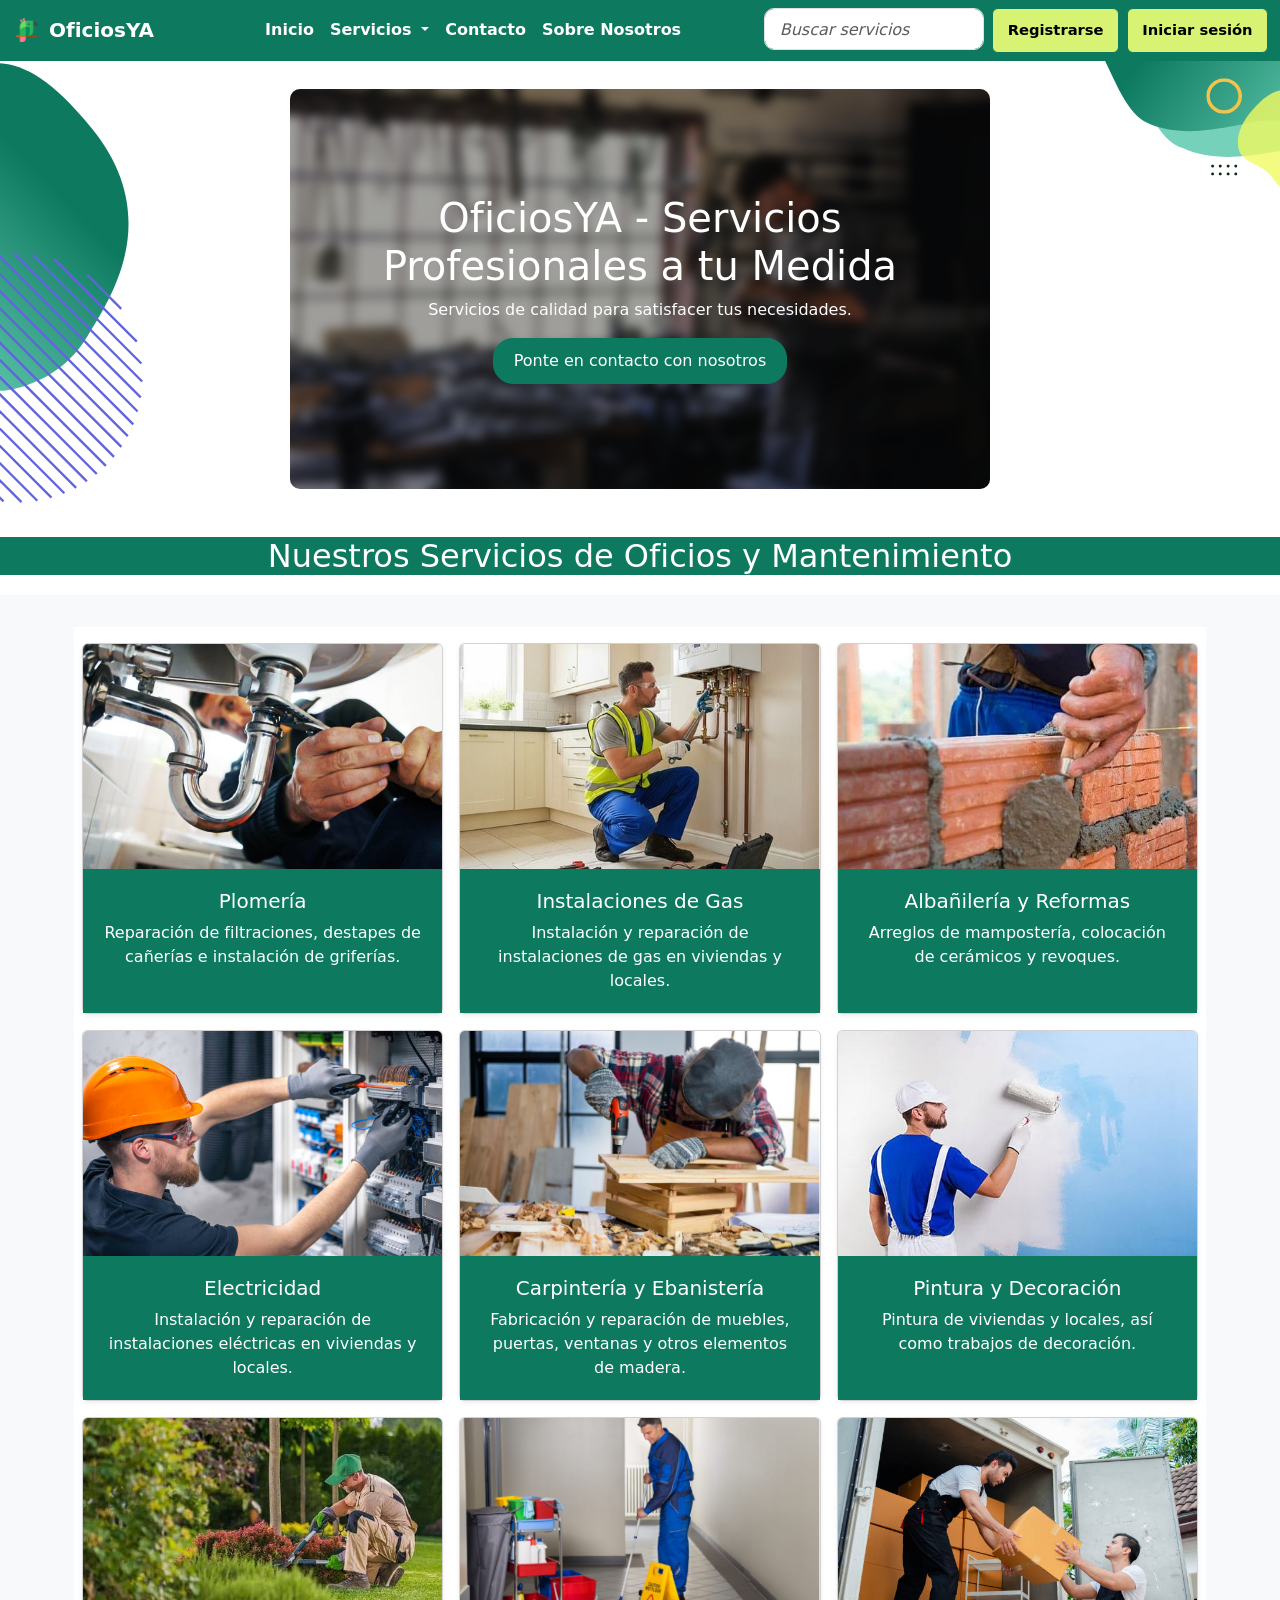
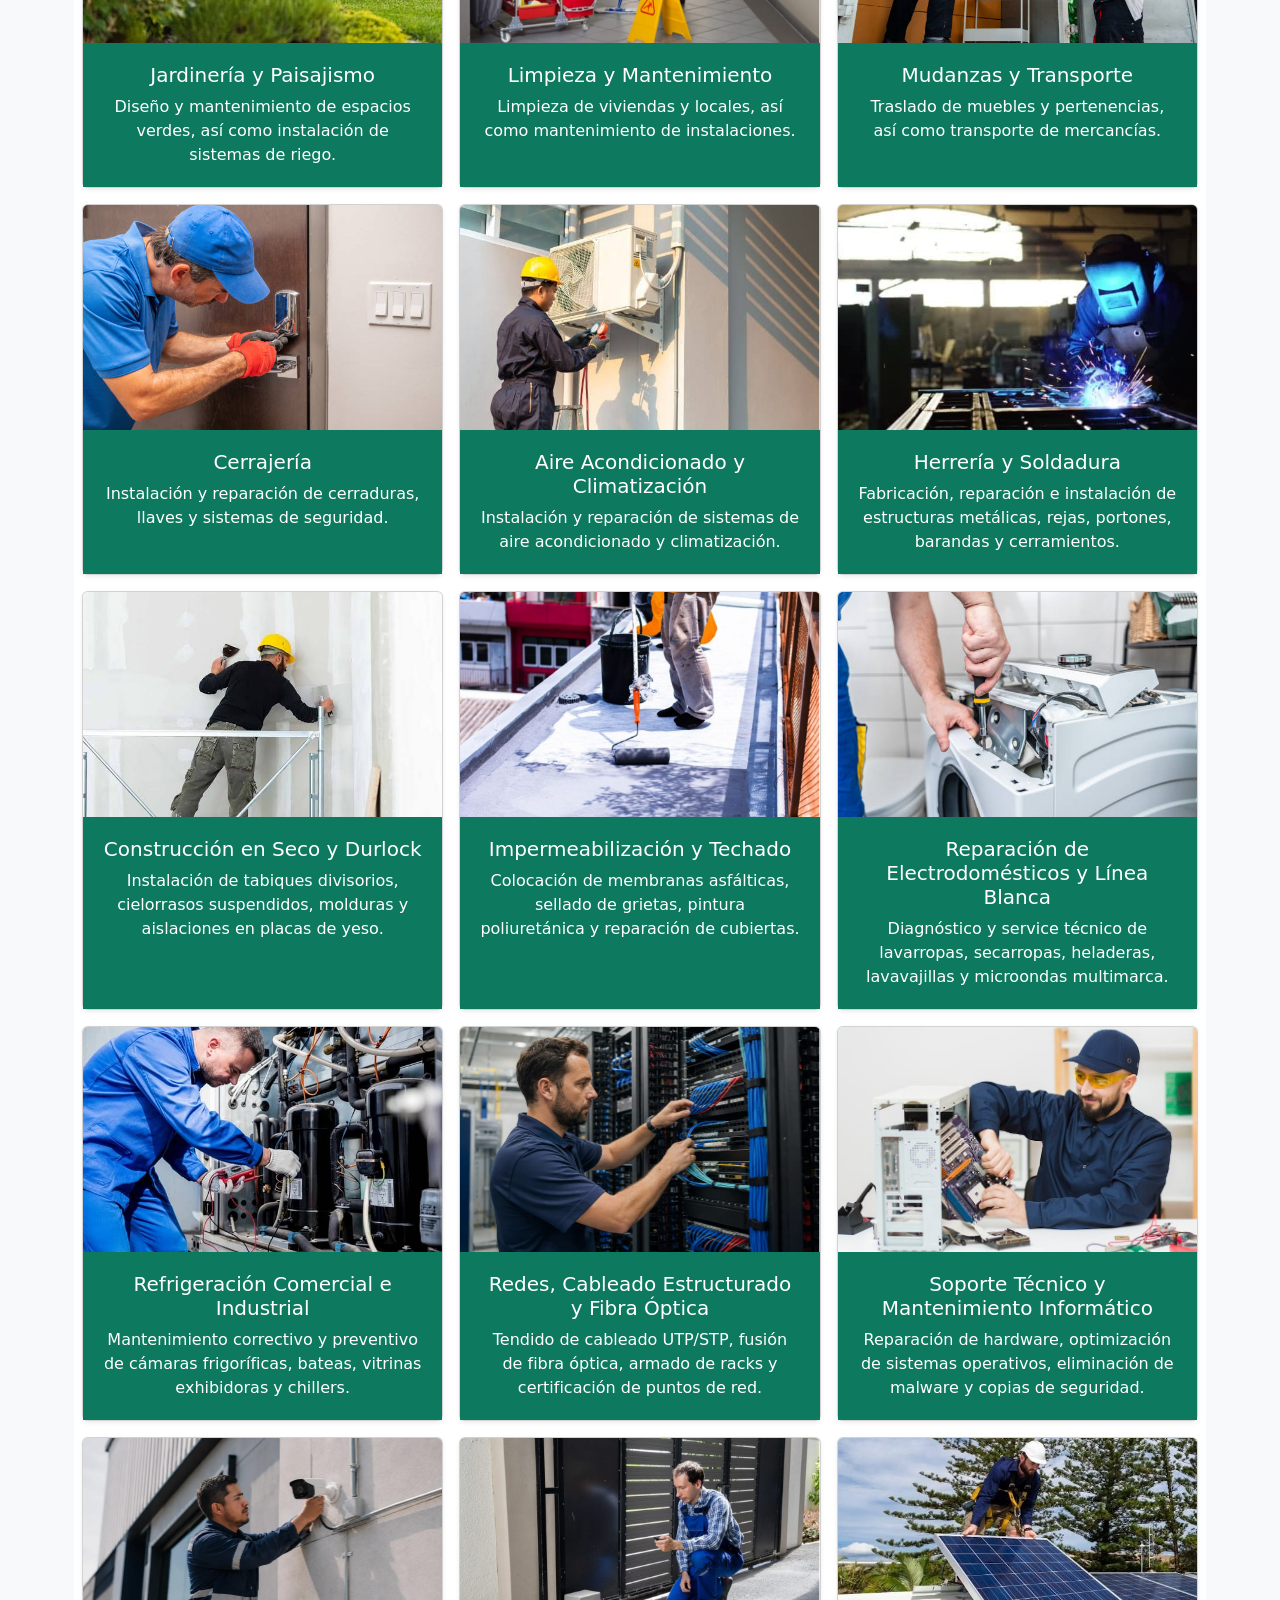
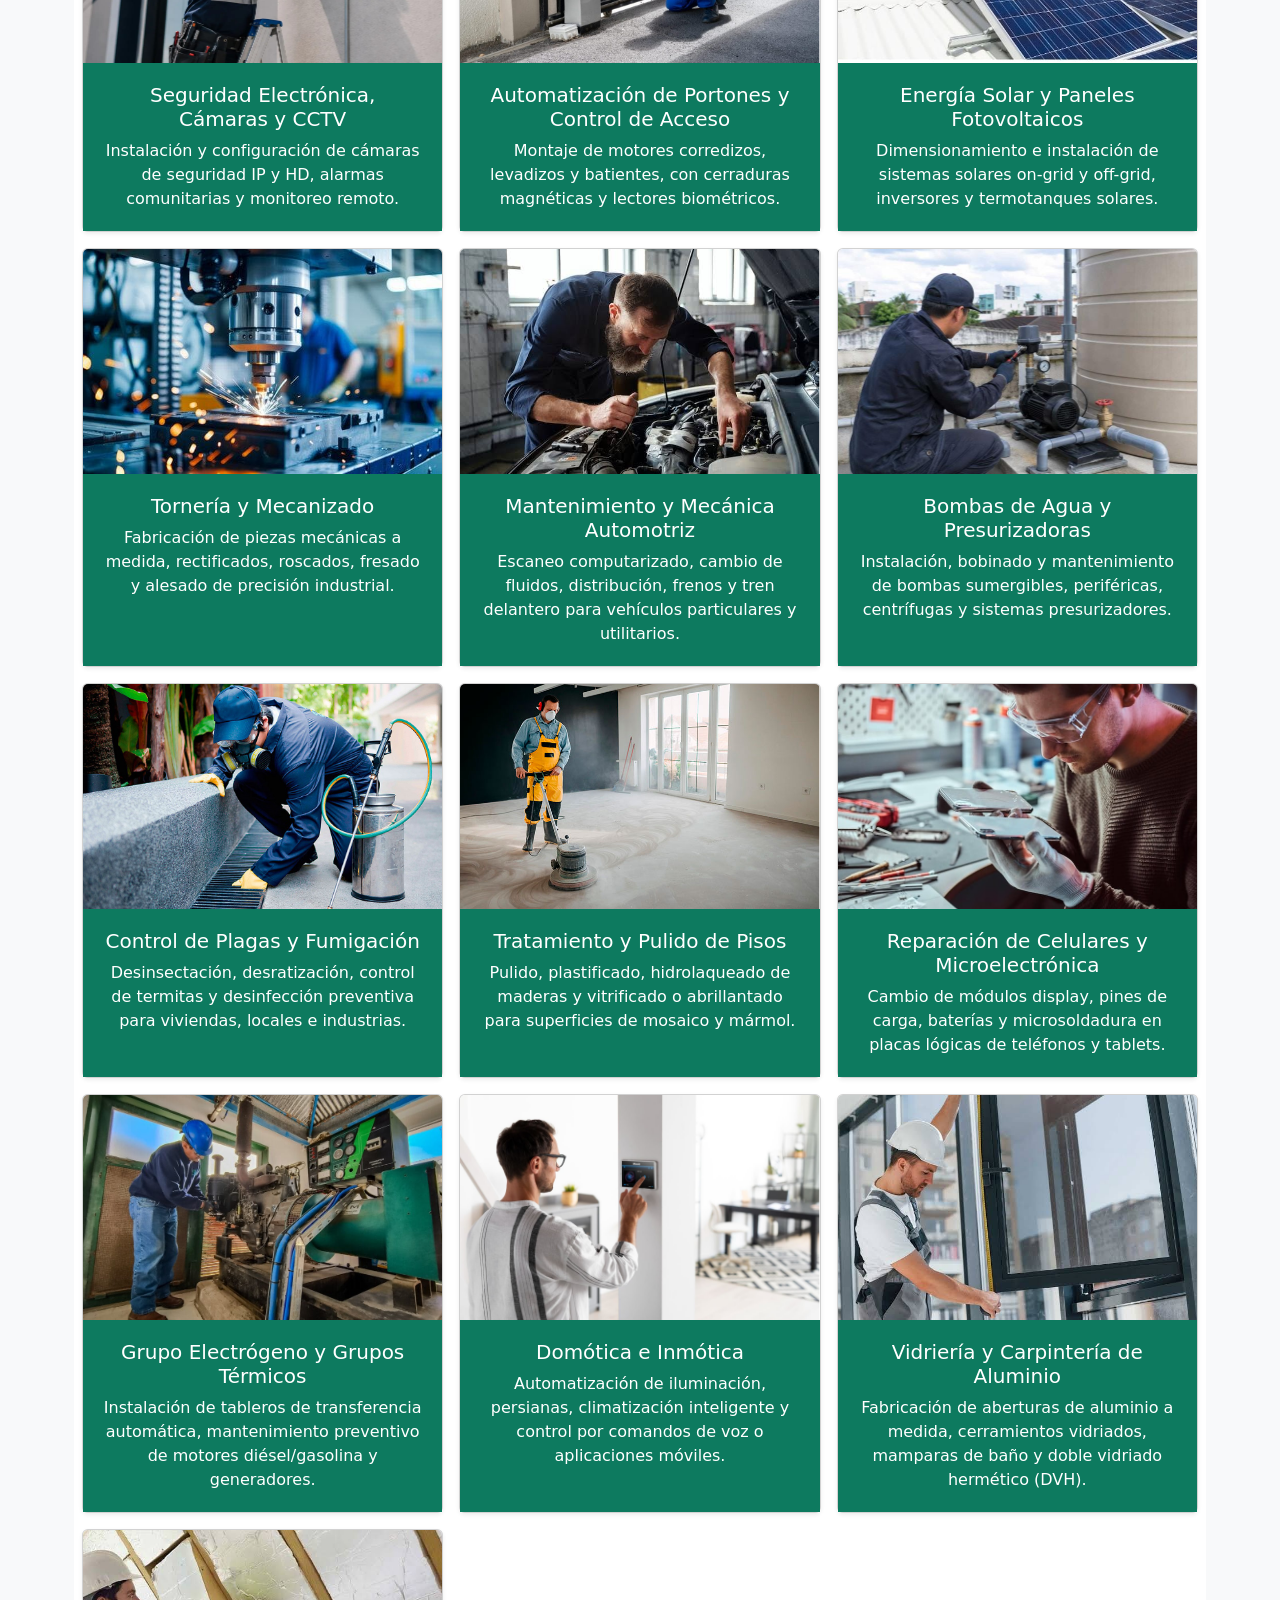
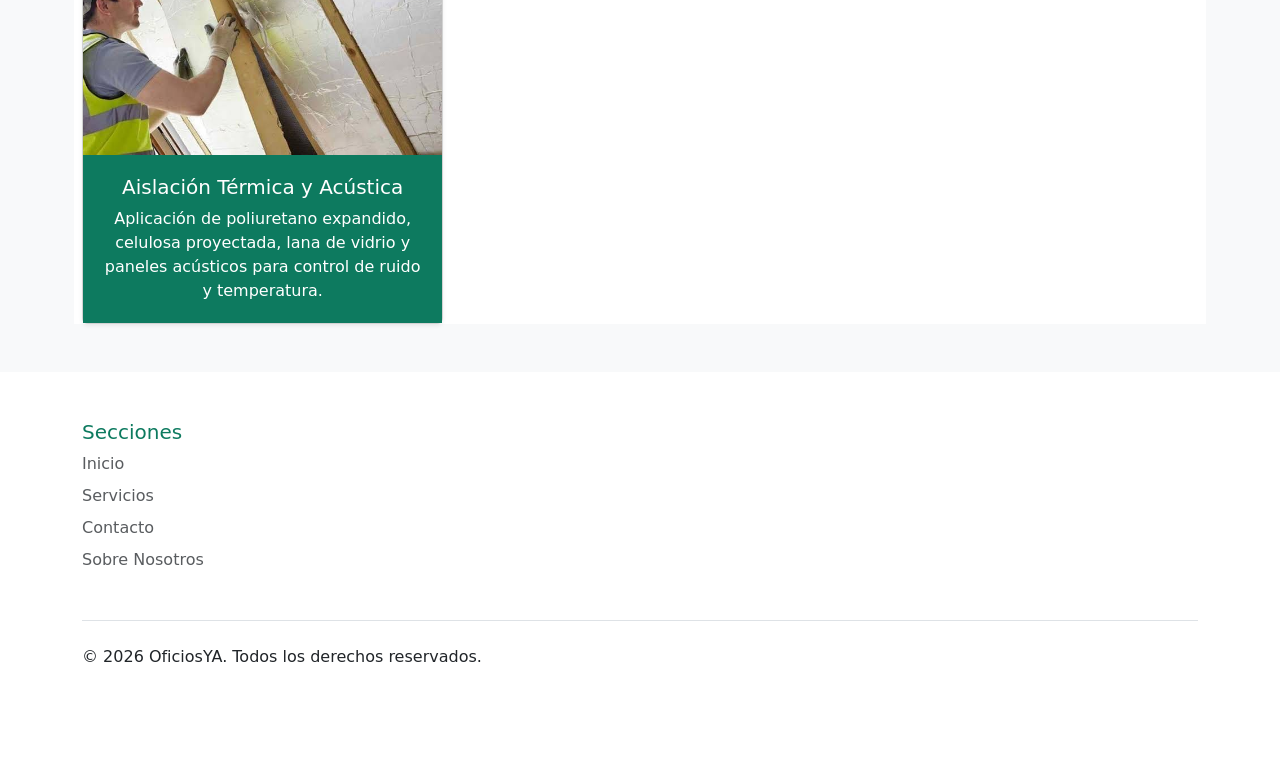
<file: index.html>
<!DOCTYPE html>
<html lang="es">

<head>
  <meta charset="UTF-8">
  <meta name="viewport" content="width=device-width, initial-scale=1.0">

  <title>Encuentra trabajadores | OficiosYA</title>
  <meta name="description"
    content="Encuentra trabajadores calificados para tus proyectos en OficiosYA. Conecta con profesionales confiables y eficientes en tu área.">
  <meta name="robots" content="index, follow">
  <link rel="canonical" href="https://oficiosya.com">
  <link href="https://cdn.jsdelivr.net/npm/bootstrap@5.3.8/dist/css/bootstrap.min.css" rel="stylesheet"
    integrity="sha384-sRIl4kxILFvY47J16cr9ZwB07vP4J8+LH7qKQnuqkuIAvNWLzeN8tE5YBujZqJLB" crossorigin="anonymous">
  <meta property="og:type" content="website">
  <meta property="og:title" content="Encuentra trabajadores | OficiosYA">
  <meta property="og:description"
    content="Encuentra trabajadores calificados para tus proyectos en OficiosYA. Conecta con profesionales confiables y eficientes en tu área.">
  <meta property="og:image" content="https://oficiosya.com/imagenes/compartir-seo.jpg">
  <meta property="og:url" content="https://oficiosya.com">

  <script type="application/ld+json">
    {
      "@context": "https://schema.org",
      "@type": "HomeAndConstructionBusiness",
      "name": "OficiosYA",
      "image": "https://oficiosya.com/imagenes/logo.jpg",
      "@id": "https://oficiosya.com",
      "url": "https://oficiosya.com",
      "telephone": "+543811234567",
      "priceRange": "$$",
      "address": {
        "@type": "PostalAddress",
        "addressRegion": "Tucumán",
        "postalCode": "4000",
        "addressCountry": "AR"
      },
      "hasOfferCatalog": {
        "@type": "OfferCatalog",
        "name": "Servicios de Reparación y Mantenimiento",
        "itemListElement": [
          {
            "@type": "Offer",
            "itemOffered": {
              "@type": "Service",
              "name": "Plomería",
              "serviceType": "Plumber",
              "description": "Reparación de filtraciones, destapes de cañerías e instalación de griferías."
            }
          },
          {
            "@type": "Offer",
            "itemOffered": {
              "@type": "Service",
              "name": "Instalaciones de Gas",
              "serviceType": "Gasfitter",
              "description": "Detección de fugas, habilitaciones e instalación de estufas y calefones por gasista matriculado."
            }
          },
          {
            "@type": "Offer",
            "itemOffered": {
              "@type": "Service",
              "name": "Albañilería y Reformas",
              "serviceType": "Mason",
              "description": "Arreglos de mampostería, colocación de cerámicos y revoques."
            }
          },
          {
            "@type": "Offer",
            "itemOffered": {
              "@type": "Service",
              "name": "Electricidad",
              "serviceType": "Electrician",
              "description": "Reparación de instalaciones eléctricas, iluminación y mantenimiento de tableros."
            }
          },
          {
            "@type": "Offer",
            "itemOffered": {
              "@type": "Service",
              "name": "Carpintería y Ebanistería",
              "serviceType": "Carpenter",
              "description": "Fabricación y reparación de muebles, puertas y ventanas de madera."
            }
          },
          {
            "@type": "Offer",
            "itemOffered": {
              "@type": "Service",
              "name": "Pintura y Decoración",
              "serviceType": "Painter",
              "description": "Pintura de interiores y exteriores, decoración y acabados."
            }
          },
          {
            "@type": "Offer",
            "itemOffered": {
              "@type": "Service",
              "name": "Jardinería y Paisajismo",
              "serviceType": "Gardener",
              "description": "Mantenimiento de jardines, diseño de paisajes y cuidado de plantas."
            }
          },
          {
            "@type": "Offer",
            "itemOffered": {
              "@type": "Service",
              "name": "Limpieza y Mantenimiento",
              "serviceType": "CleaningService",
              "description": "Servicios de limpieza profesional para hogares y oficinas."
            }
          },
          {
            "@type": "Offer",
            "itemOffered": {
              "@type": "Service",
              "name": "Mudanzas y Transporte",
              "serviceType": "MovingCompany",
              "description": "Servicios de mudanza, transporte de muebles y logística."
            }
          },
          {
            "@type": "Offer",
            "itemOffered": {
              "@type": "Service",
              "name": "Cerrajería",
              "serviceType": "Locksmith",
              "description": "Apertura de cerraduras, duplicado de llaves y reparación de sistemas de seguridad."
            }
          },
          {
            "@type": "Offer",
            "itemOffered": {
              "@type": "Service",
              "name": "Aire Acondicionado y Climatización",
              "serviceType": "HVACService",
              "description": "Instalación, mantenimiento y reparación de sistemas de aire acondicionado y calefacción."
            }
          }
        ]
      }
    }
</script>

  <link rel="preconnect" href="https://fonts.googleapis.com">
  <link rel="preconnect" href="https://fonts.gstatic.com" crossorigin>
  <link
    href="https://fonts.googleapis.com/css2?family=Inter:ital,opsz,wght@0,14..32,100..900;1,14..32,100..900&display=swap"
    rel="stylesheet">
  <link rel="stylesheet" href="style.css">
</head>

<body>
  <div id="header-global"></div>

  <main>
    <section id="principal" class="container-fluid p-0">
      <div class="row align-items-center g-0 w-100">
        <div class="col-2 text-start">
          <img src="/img/top_left_shape.svg" alt="Forma superior izquierda" class="img-fluid
                  forma-izquierda">
        </div>

        <div class="col-8">
          <div class="card-overlay-main position-relative overflow-hidden">
            <img src="/img/trabajador-carousel.jpg" alt="Trabajador de OficiosYA" class="w-100 h-100">
            <div class="overlay"></div>
            <div class="text-overlay">
              <h1>OficiosYA - Servicios Profesionales a tu Medida</h1>

              <p>
                Servicios de calidad para satisfacer tus necesidades.
              </p>

              <a href="/contacto.html" class="btn btn-primary">
                Ponte en contacto con nosotros
              </a>

              <!--<br>

              <a href="/trabajos.html" class="btn btn-secondary">
                Ver oportunidades de trabajo
              </a>-->
            </div>
          </div>
        </div>

        <div class="col-2 text-end align-self-start">
          <img src="/img/top_right_shape.svg" alt="Forma superior derecha" class="img-fluid 
            forma-derecha"">
        </div>
  
      </div>
    </section>
      <h2 id="titulo-servicios">Nuestros Servicios de Oficios y Mantenimiento</h2>
          <div class="album py-5 bg-body-tertiary">
            <div class="container">
              <div class="row row-cols-1 row-cols-sm-2 row-cols-md-3 g-3">
                <div class="col">
                  <div class="card shadow-sm h-100 servicio">
                    <svg aria-label="Plomero" class="bd-placeholder-img card-img-top" height="225" width="100%"
                      xmlns="http://www.w3.org/2000/svg" role="img">
                      <image href="img/plomero.jpeg" width="100%" height="100%" preserveAspectRatio="xMidYMid slice" />
                    </svg>
                    <div class="card-body">
                      <h5 class="card-title">
                        <a href="/servicios.html" class="stretched-link text-decoration-none text-white">
                          Plomería
                        </a>
                      </h5>
                      <p class="card-text">Reparación de filtraciones, destapes de cañerías e instalación de griferías.
                      </p>
                    </div>
                  </div>
                </div>
                <div class="col">
                  <div class="card shadow-sm h-100 servicio">
                    <svg aria-label="Instalaciones de Gas" class="bd-placeholder-img card-img-top" height="225"
                      width="100%" xmlns="http://www.w3.org/2000/svg" role="img">
                      <image href="img/gasista.jpeg" width="100%" height="100%" preserveAspectRatio="xMidYMid slice" />
                    </svg>
                    <div class="card-body">
                      <h5 class="card-title">
                        <a href="/servicios.html" class="stretched-link text-decoration-none text-white">
                          Instalaciones de Gas
                        </a>
                      </h5>
                      <p class="card-text">Instalación y reparación de instalaciones de gas en viviendas y locales.</p>
                    </div>
                  </div>
                </div>
                <div class="col">
                  <div class="card shadow-sm h-100 servicio">
                    <svg aria-label="Albañilería y Reformas" class="bd-placeholder-img card-img-top" height="225"
                      width="100%" xmlns="http://www.w3.org/2000/svg" role="img">
                      <image href="img/mamposteria.jpeg" width="100%" height="100%"
                        preserveAspectRatio="xMidYMid slice" />
                    </svg>
                    <div class="card-body">
                      <h5 class="card-title">
                        <a href="/servicios.html" class="stretched-link text-decoration-none text-white">
                          Albañilería y Reformas
                        </a>
                      </h5>
                      <p class="card-text">Arreglos de mampostería, colocación de cerámicos y revoques.</p>
                    </div>
                  </div>
                </div>
                <div class="col">
                  <div class="card shadow-sm h-100 servicio">
                    <svg aria-label="Electricidad" class="bd-placeholder-img card-img-top" height="225" width="100%"
                      xmlns="http://www.w3.org/2000/svg" role="img">
                      <image href="img/electricista.jpeg" width="100%" height="100%"
                        preserveAspectRatio="xMidYMid slice" />
                    </svg>
                    <div class="card-body">
                      <h5 class="card-title">
                        <a href="/servicios.html" class="stretched-link text-decoration-none text-white">
                          Electricidad
                        </a>
                      </h5>
                      <p class="card-text">Instalación y reparación de instalaciones eléctricas en viviendas y locales.
                      </p>
                    </div>
                  </div>
                </div>
                <div class="col">
                  <div class="card shadow-sm h-100 servicio">
                    <svg aria-label="Carpintería y Ebanistería" class="bd-placeholder-img card-img-top" height="225"
                      width="100%" xmlns="http://www.w3.org/2000/svg" role="img">
                      <image href="img/carpintero.jpeg" width="100%" height="100%"
                        preserveAspectRatio="xMidYMid slice" />
                    </svg>
                    <div class="card-body">
                      <h5 class="card-title">
                        <a href="/servicios.html" class="stretched-link text-decoration-none text-white">
                          Carpintería y Ebanistería
                        </a>
                      </h5>
                      <p class="card-text">Fabricación y reparación de muebles, puertas, ventanas y otros elementos de
                        madera.</p>
                    </div>
                  </div>
                </div>
                <div class="col">
                  <div class="card shadow-sm h-100 servicio">
                    <svg aria-label="Pintura y Decoración" class="bd-placeholder-img card-img-top" height="225"
                      width="100%" xmlns="http://www.w3.org/2000/svg" role="img">
                      <image href="img/pintor.jpeg" width="100%" height="100%" preserveAspectRatio="xMidYMid slice" />
                    </svg>
                    <div class="card-body">
                      <h5 class="card-title">
                        <a href="/servicios.html" class="stretched-link text-decoration-none text-white">
                          Pintura y Decoración
                        </a>
                      </h5>
                      <p class="card-text">Pintura de viviendas y locales, así como trabajos de decoración.</p>
                    </div>
                  </div>
                </div>
                <div class="col">
                  <div class="card shadow-sm h-100 servicio">
                    <svg aria-label="Jardinería y Paisajismo" class="bd-placeholder-img card-img-top" height="225"
                      width="100%" xmlns="http://www.w3.org/2000/svg" role="img">
                      <image href="img/jardineria.jpg" width="100%" height="100%"
                        preserveAspectRatio="xMidYMid slice" />
                    </svg>
                    <div class="card-body">
                      <h5 class="card-title">
                        <a href="/servicios.html" class="stretched-link text-decoration-none text-white">
                          Jardinería y Paisajismo
                        </a>
                      </h5>
                      <p class="card-text">Diseño y mantenimiento de espacios verdes, así como instalación de sistemas
                        de riego.</p>
                    </div>
                  </div>
                </div>
                <div class="col">
                  <div class="card shadow-sm h-100 servicio">
                    <svg aria-label="Limpieza y Mantenimiento" class="bd-placeholder-img card-img-top" height="225"
                      width="100%" xmlns="http://www.w3.org/2000/svg" role="img">
                      <image href="img/limpieza.jpg" width="100%" height="100%" preserveAspectRatio="xMidYMid slice" />
                    </svg>
                    <div class="card-body">
                      <h5 class="card-title">
                        <a href="/servicios.html" class="stretched-link text-decoration-none text-white">
                          Limpieza y Mantenimiento
                        </a>
                      </h5>
                      <p class="card-text">Limpieza de viviendas y locales, así como mantenimiento de instalaciones.</p>
                    </div>
                  </div>
                </div>
                <div class="col">
                  <div class="card shadow-sm h-100 servicio">
                    <svg aria-label="Mudanzas y Transporte" class="bd-placeholder-img card-img-top" height="225"
                      width="100%" xmlns="http://www.w3.org/2000/svg" role="img">
                      <image href="img/mudanzas.jpg" width="100%" height="100%" preserveAspectRatio="xMidYMid slice" />
                    </svg>
                    <div class="card-body">
                      <h5 class="card-title">
                        <a href="/servicios.html" class="stretched-link text-decoration-none text-white">
                          Mudanzas y Transporte
                        </a>
                      </h5>
                      <p class="card-text">Traslado de muebles y pertenencias, así como transporte de mercancías.</p>
                    </div>
                  </div>
                </div>
                <div class="col">
                  <div class="card shadow-sm h-100 servicio">
                    <svg aria-label="Cerrajería" class="bd-placeholder-img card-img-top" height="225" width="100%"
                      xmlns="http://www.w3.org/2000/svg" role="img">
                      <image href="img/cerrajeria.jpg" width="100%" height="100%"
                        preserveAspectRatio="xMidYMid slice" />
                    </svg>
                    <div class="card-body">
                      <h5 class="card-title">
                        <a href="/servicios.html" class="stretched-link text-decoration-none text-white">
                          Cerrajería
                        </a>
                      </h5>
                      <p class="card-text">Instalación y reparación de cerraduras, llaves y sistemas de seguridad.</p>
                    </div>
                  </div>
                </div>
                <div class="col">
                  <div class="card shadow-sm h-100 servicio">
                    <svg aria-label="Aire Acondicionado y Climatización" class="bd-placeholder-img card-img-top"
                      height="225" width="100%" xmlns="http://www.w3.org/2000/svg" role="img">
                      <image href="img/climatizacion.jpg" width="100%" height="100%"
                        preserveAspectRatio="xMidYMid slice" />
                    </svg>
                    <div class="card-body">
                      <h5 class="card-title">
                        <a href="/servicios.html" class="stretched-link text-decoration-none text-white">
                          Aire Acondicionado y Climatización
                        </a>
                      </h5>
                      <p class="card-text">Instalación y reparación de sistemas de aire acondicionado y climatización.
                      </p>
                    </div>
                  </div>
                </div>
                <div class="col">
                  <div class="card shadow-sm h-100 servicio">
                    <svg aria-label="Herrería y Soldadura" class="bd-placeholder-img card-img-top" height="225"
                      width="100%" xmlns="http://www.w3.org/2000/svg" role="img">
                      <image href="img/herreria.jpg" width="100%" height="100%" preserveAspectRatio="xMidYMid slice" />
                    </svg>
                    <div class="card-body">
                      <h5 class="card-title">
                        <a href="/servicios.html" class="stretched-link text-decoration-none text-white">
                          Herrería y Soldadura
                        </a>
                      </h5>
                      <p class="card-text">Fabricación, reparación e instalación de estructuras metálicas, rejas,
                        portones, barandas y cerramientos.</p>
                    </div>
                  </div>
                </div>
                <div class="col">
                  <div class="card shadow-sm h-100 servicio">
                    <svg aria-label="Construcción en Seco" class="bd-placeholder-img card-img-top" height="225"
                      width="100%" xmlns="http://www.w3.org/2000/svg" role="img">
                      <image href="img/construcciondurlock.jpg" width="100%" height="100%"
                        preserveAspectRatio="xMidYMid slice" />
                    </svg>
                    <div class="card-body">
                      <h5 class="card-title">
                        <a href="/servicios.html" class="stretched-link text-decoration-none text-white">
                          Construcción en Seco y Durlock
                        </a>
                      </h5>
                      <p class="card-text">Instalación de tabiques divisorios, cielorrasos suspendidos, molduras y
                        aislaciones en placas de yeso.</p>
                    </div>
                  </div>
                </div>
                <div class="col">
                  <div class="card shadow-sm h-100 servicio">
                    <svg aria-label="Impermeabilización" class="bd-placeholder-img card-img-top" height="225"
                      width="100%" xmlns="http://www.w3.org/2000/svg" role="img">
                      <image href="img/impermeabilizacion.jpg" width="100%" height="100%"
                        preserveAspectRatio="xMidYMid slice" />
                    </svg>
                    <div class="card-body">
                      <h5 class="card-title">
                        <a href="/servicios.html" class="stretched-link text-decoration-none text-white">
                          Impermeabilización y Techado
                        </a>
                      </h5>
                      <p class="card-text">Colocación de membranas asfálticas, sellado de grietas, pintura poliuretánica
                        y reparación de cubiertas.</p>
                    </div>
                  </div>
                </div>
                <div class="col">
                  <div class="card shadow-sm h-100 servicio">
                    <svg aria-label="Reparación de Electrodomésticos" class="bd-placeholder-img card-img-top"
                      height="225" width="100%" xmlns="http://www.w3.org/2000/svg" role="img">
                      <image href="img/reparacionelect.jpg" width="100%" height="100%"
                        preserveAspectRatio="xMidYMid slice" />
                    </svg>
                    <div class="card-body">
                      <h5 class="card-title">
                        <a href="/servicios.html" class="stretched-link text-decoration-none text-white">
                          Reparación de Electrodomésticos y Línea Blanca
                        </a>
                      </h5>
                      <p class="card-text">Diagnóstico y service técnico de lavarropas, secarropas, heladeras,
                        lavavajillas y microondas multimarca.</p>
                    </div>
                  </div>
                </div>
                <div class="col">
                  <div class="card shadow-sm h-100 servicio">
                    <svg aria-label="Refrigeración Comercial" class="bd-placeholder-img card-img-top" height="225"
                      width="100%" xmlns="http://www.w3.org/2000/svg" role="img">
                      <image href="img/refrigeracion.jpg" width="100%" height="100%"
                        preserveAspectRatio="xMidYMid slice" />
                    </svg>
                    <div class="card-body">
                      <h5 class="card-title">
                        <a href="/servicios.html" class="stretched-link text-decoration-none text-white">
                          Refrigeración Comercial e Industrial
                        </a>
                      </h5>
                      <p class="card-text">Mantenimiento correctivo y preventivo de cámaras frigoríficas, bateas,
                        vitrinas exhibidoras y chillers.</p>
                    </div>
                  </div>
                </div>
                <div class="col">
                  <div class="card shadow-sm h-100 servicio">
                    <svg aria-label="Redes y Conectividad" class="bd-placeholder-img card-img-top" height="225"
                      width="100%" xmlns="http://www.w3.org/2000/svg" role="img">
                      <image href="img/redescableado.jpg" width="100%" height="100%"
                        preserveAspectRatio="xMidYMid slice" />
                    </svg>
                    <div class="card-body">
                      <h5 class="card-title">
                        <a href="/servicios.html" class="stretched-link text-decoration-none text-white">
                          Redes, Cableado Estructurado y Fibra Óptica
                        </a>
                      </h5>
                      <p class="card-text">Tendido de cableado UTP/STP, fusión de fibra óptica, armado de racks y
                        certificación de puntos de red.</p>
                    </div>
                  </div>
                </div>
                <div class="col">
                  <div class="card shadow-sm h-100 servicio">
                    <svg aria-label="Soporte Informático" class="bd-placeholder-img card-img-top" height="225"
                      width="100%" xmlns="http://www.w3.org/2000/svg" role="img">
                      <image href="img/soportetecnico.jpg" width="100%" height="100%"
                        preserveAspectRatio="xMidYMid slice" />
                    </svg>
                    <div class="card-body">
                      <h5 class="card-title">
                        <a href="/servicios.html" class="stretched-link text-decoration-none text-white">
                          Soporte Técnico y Mantenimiento Informático
                        </a>
                      </h5>
                      <p class="card-text">Reparación de hardware, optimización de sistemas operativos, eliminación de
                        malware y copias de seguridad.</p>
                    </div>
                  </div>
                </div>
                <div class="col">
                  <div class="card shadow-sm h-100 servicio">
                    <svg aria-label="Seguridad y CCTV" class="bd-placeholder-img card-img-top" height="225" width="100%"
                      xmlns="http://www.w3.org/2000/svg" role="img">
                      <image href="img/seguridadelectronica.jpg" width="100%" height="100%"
                        preserveAspectRatio="xMidYMid slice" />
                    </svg>
                    <div class="card-body">
                      <h5 class="card-title">
                        <a href="/servicios.html" class="stretched-link text-decoration-none text-white">
                          Seguridad Electrónica, Cámaras y CCTV
                        </a>
                      </h5>
                      <p class="card-text">Instalación y configuración de cámaras de seguridad IP y HD, alarmas
                        comunitarias y monitoreo remoto.</p>
                    </div>
                  </div>
                </div>
                <div class="col">
                  <div class="card shadow-sm h-100 servicio">
                    <svg aria-label="Automatización de Portones" class="bd-placeholder-img card-img-top" height="225"
                      width="100%" xmlns="http://www.w3.org/2000/svg" role="img">
                      <image href="img/automatizacionportones.jpg" width="100%" height="100%"
                        preserveAspectRatio="xMidYMid slice" />
                    </svg>
                    <div class="card-body">
                      <h5 class="card-title">
                        <a href="/servicios.html" class="stretched-link text-decoration-none text-white">
                          Automatización de Portones y Control de Acceso
                        </a>
                      </h5>
                      <p class="card-text">Montaje de motores corredizos, levadizos y batientes, con cerraduras
                        magnéticas y lectores biométricos.</p>
                    </div>
                  </div>
                </div>
                <div class="col">
                  <div class="card shadow-sm h-100 servicio">
                    <svg aria-label="Energía Solar" class="bd-placeholder-img card-img-top" height="225" width="100%"
                      xmlns="http://www.w3.org/2000/svg" role="img">
                      <image href="img/energiasolar.jpg" width="100%" height="100%"
                        preserveAspectRatio="xMidYMid slice" />
                    </svg>
                    <div class="card-body">
                      <h5 class="card-title">
                        <a href="/servicios.html" class="stretched-link text-decoration-none text-white">
                          Energía Solar y Paneles Fotovoltaicos
                        </a>
                      </h5>
                      <p class="card-text">Dimensionamiento e instalación de sistemas solares on-grid y off-grid,
                        inversores y termotanques solares.</p>
                    </div>
                  </div>
                </div>
                <div class="col">
                  <div class="card shadow-sm h-100 servicio">
                    <svg aria-label="Tornería" class="bd-placeholder-img card-img-top" height="225" width="100%"
                      xmlns="http://www.w3.org/2000/svg" role="img">
                      <image href="img/torneria.jpg" width="100%" height="100%" preserveAspectRatio="xMidYMid slice" />
                    </svg>
                    <div class="card-body">
                      <h5 class="card-title">
                        <a href="/servicios.html" class="stretched-link text-decoration-none text-white">
                          Tornería y Mecanizado
                        </a>
                      </h5>
                      <p class="card-text">Fabricación de piezas mecánicas a medida, rectificados, roscados, fresado y
                        alesado de precisión industrial.</p>
                    </div>
                  </div>
                </div>
                <div class="col">
                  <div class="card shadow-sm h-100 servicio">
                    <svg aria-label="Mecánica Automotriz" class="bd-placeholder-img card-img-top" height="225"
                      width="100%" xmlns="http://www.w3.org/2000/svg" role="img">
                      <image href="img/mecanica.jpg" width="100%" height="100%" preserveAspectRatio="xMidYMid slice" />
                    </svg>
                    <div class="card-body">
                      <h5 class="card-title">
                        <a href="/servicios.html" class="stretched-link text-decoration-none text-white">
                          Mantenimiento y Mecánica Automotriz
                        </a>
                      </h5>
                      <p class="card-text">Escaneo computarizado, cambio de fluidos, distribución, frenos y tren
                        delantero para vehículos particulares y utilitarios.</p>
                    </div>
                  </div>
                </div>
                <div class="col">
                  <div class="card shadow-sm h-100 servicio">
                    <svg aria-label="Bombas de Agua" class="bd-placeholder-img card-img-top" height="225" width="100%"
                      xmlns="http://www.w3.org/2000/svg" role="img">
                      <image href="img/bombasdeagua.jpg" width="100%" height="100%"
                        preserveAspectRatio="xMidYMid slice" />
                    </svg>
                    <div class="card-body">
                      <h5 class="card-title">
                        <a href="/servicios.html" class="stretched-link text-decoration-none text-white">
                          Bombas de Agua y Presurizadoras
                        </a>
                      </h5>
                      <p class="card-text">Instalación, bobinado y mantenimiento de bombas sumergibles, periféricas,
                        centrífugas y sistemas presurizadores.</p>
                    </div>
                  </div>
                </div>
                <div class="col">
                  <div class="card shadow-sm h-100 servicio">
                    <svg aria-label="Control de Plagas" class="bd-placeholder-img card-img-top" height="225"
                      width="100%" xmlns="http://www.w3.org/2000/svg" role="img">
                      <image href="img/controlplagas.jpg" width="100%" height="100%"
                        preserveAspectRatio="xMidYMid slice" />
                    </svg>
                    <div class="card-body">
                      <h5 class="card-title">
                        <a href="/servicios.html" class="stretched-link text-decoration-none text-white">
                          Control de Plagas y Fumigación
                        </a>
                      </h5>
                      <p class="card-text">Desinsectación, desratización, control de termitas y desinfección preventiva
                        para viviendas, locales e industrias.</p>
                    </div>
                  </div>
                </div>
                <div class="col">
                  <div class="card shadow-sm h-100 servicio">
                    <svg aria-label="Tratamiento de Pisos" class="bd-placeholder-img card-img-top" height="225"
                      width="100%" xmlns="http://www.w3.org/2000/svg" role="img">
                      <image href="img/tratamientopisos.jpg" width="100%" height="100%"
                        preserveAspectRatio="xMidYMid slice" />
                    </svg>
                    <div class="card-body">
                      <h5 class="card-title">
                        <a href="/servicios.html" class="stretched-link text-decoration-none text-white">
                          Tratamiento y Pulido de Pisos
                        </a>
                      </h5>
                      <p class="card-text">Pulido, plastificado, hidrolaqueado de maderas y vitrificado o abrillantado
                        para superficies de mosaico y mármol.</p>
                    </div>
                  </div>
                </div>
                <div class="col">
                  <div class="card shadow-sm h-100 servicio">
                    <svg aria-label="Reparación de Celulares" class="bd-placeholder-img card-img-top" height="225"
                      width="100%" xmlns="http://www.w3.org/2000/svg" role="img">
                      <image href="img/reparacioncelulares.jpg" width="100%" height="100%"
                        preserveAspectRatio="xMidYMid slice" />
                    </svg>
                    <div class="card-body">
                      <h5 class="card-title">
                        <a href="/servicios.html" class="stretched-link text-decoration-none text-white">
                          Reparación de Celulares y Microelectrónica
                        </a>
                      </h5>
                      <p class="card-text">Cambio de módulos display, pines de carga, baterías y microsoldadura en
                        placas lógicas de teléfonos y tablets.</p>
                    </div>
                  </div>
                </div>
                <div class="col">
                  <div class="card shadow-sm h-100 servicio">
                    <svg aria-label="Grupos Electrógenos" class="bd-placeholder-img card-img-top" height="225"
                      width="100%" xmlns="http://www.w3.org/2000/svg" role="img">
                      <image href="img/grupoelectrogeno.jpg" width="100%" height="100%"
                        preserveAspectRatio="xMidYMid slice" />
                    </svg>
                    <div class="card-body">
                      <h5 class="card-title">
                        <a href="/servicios.html" class="stretched-link text-decoration-none text-white">
                          Grupo Electrógeno y Grupos Térmicos
                        </a>
                      </h5>
                      <p class="card-text">Instalación de tableros de transferencia automática, mantenimiento preventivo
                        de motores diésel/gasolina y generadores.</p>
                    </div>
                  </div>
                </div>
                <div class="col">
                  <div class="card shadow-sm h-100 servicio">
                    <svg aria-label="Domótica e Inmótica" class="bd-placeholder-img card-img-top" height="225"
                      width="100%" xmlns="http://www.w3.org/2000/svg" role="img">
                      <image href="img/domotica.jpg" width="100%" height="100%" preserveAspectRatio="xMidYMid slice" />
                    </svg>
                    <div class="card-body">
                      <h5 class="card-title">
                        <a href="/servicios.html" class="stretched-link text-decoration-none text-white">
                          Domótica e Inmótica
                        </a>
                      </h5>
                      <p class="card-text">Automatización de iluminación, persianas, climatización inteligente y control
                        por comandos de voz o aplicaciones móviles.</p>
                    </div>
                  </div>
                </div>
                <div class="col">
                  <div class="card shadow-sm h-100 servicio">
                    <svg aria-label="Carpintería de Aluminio" class="bd-placeholder-img card-img-top" height="225"
                      width="100%" xmlns="http://www.w3.org/2000/svg" role="img">
                      <image href="img/vidrieria.jpg" width="100%" height="100%" preserveAspectRatio="xMidYMid slice" />
                    </svg>
                    <div class="card-body">
                      <h5 class="card-title">
                        <a href="/servicios.html" class="stretched-link text-decoration-none text-white">
                          Vidriería y Carpintería de Aluminio
                        </a>
                      </h5>
                      <p class="card-text">Fabricación de aberturas de aluminio a medida, cerramientos vidriados,
                        mamparas de baño y doble vidriado hermético (DVH).</p>
                    </div>
                  </div>
                </div>
                <div class="col">
                  <div class="card shadow-sm h-100 servicio">
                    <svg aria-label="Aislación Térmica y Acústica" class="bd-placeholder-img card-img-top" height="225"
                      width="100%" xmlns="http://www.w3.org/2000/svg" role="img">
                      <image href="img/aislaciontermica.jpg" width="100%" height="100%"
                        preserveAspectRatio="xMidYMid slice" />
                    </svg>
                    <div class="card-body">
                      <h5 class="card-title">
                        <a href="/servicios.html" class="stretched-link text-decoration-none text-white">
                          Aislación Térmica y Acústica
                        </a>
                      </h5>
                      <p class="card-text">Aplicación de poliuretano expandido, celulosa proyectada, lana de vidrio y
                        paneles acústicos para control de ruido y temperatura.</p>
                    </div>
                  </div>
                </div>
              </div>
            </div>
          </div>
  </main>

  <div id="footer-global"></div>

  <script src="https://cdn.jsdelivr.net/npm/bootstrap@5.3.8/dist/js/bootstrap.bundle.min.js"
    integrity="sha384-FKyoEForCGlyvwx9Hj09JcYn3nv7wiPVlz7YYwJrWVcXK/BmnVDxM+D2scQbITxI"
    crossorigin="anonymous"></script>
  <script src="javascript/main.js"></script>
  <script src="javascript/script.js"></script>
</body>

</html>
</file>
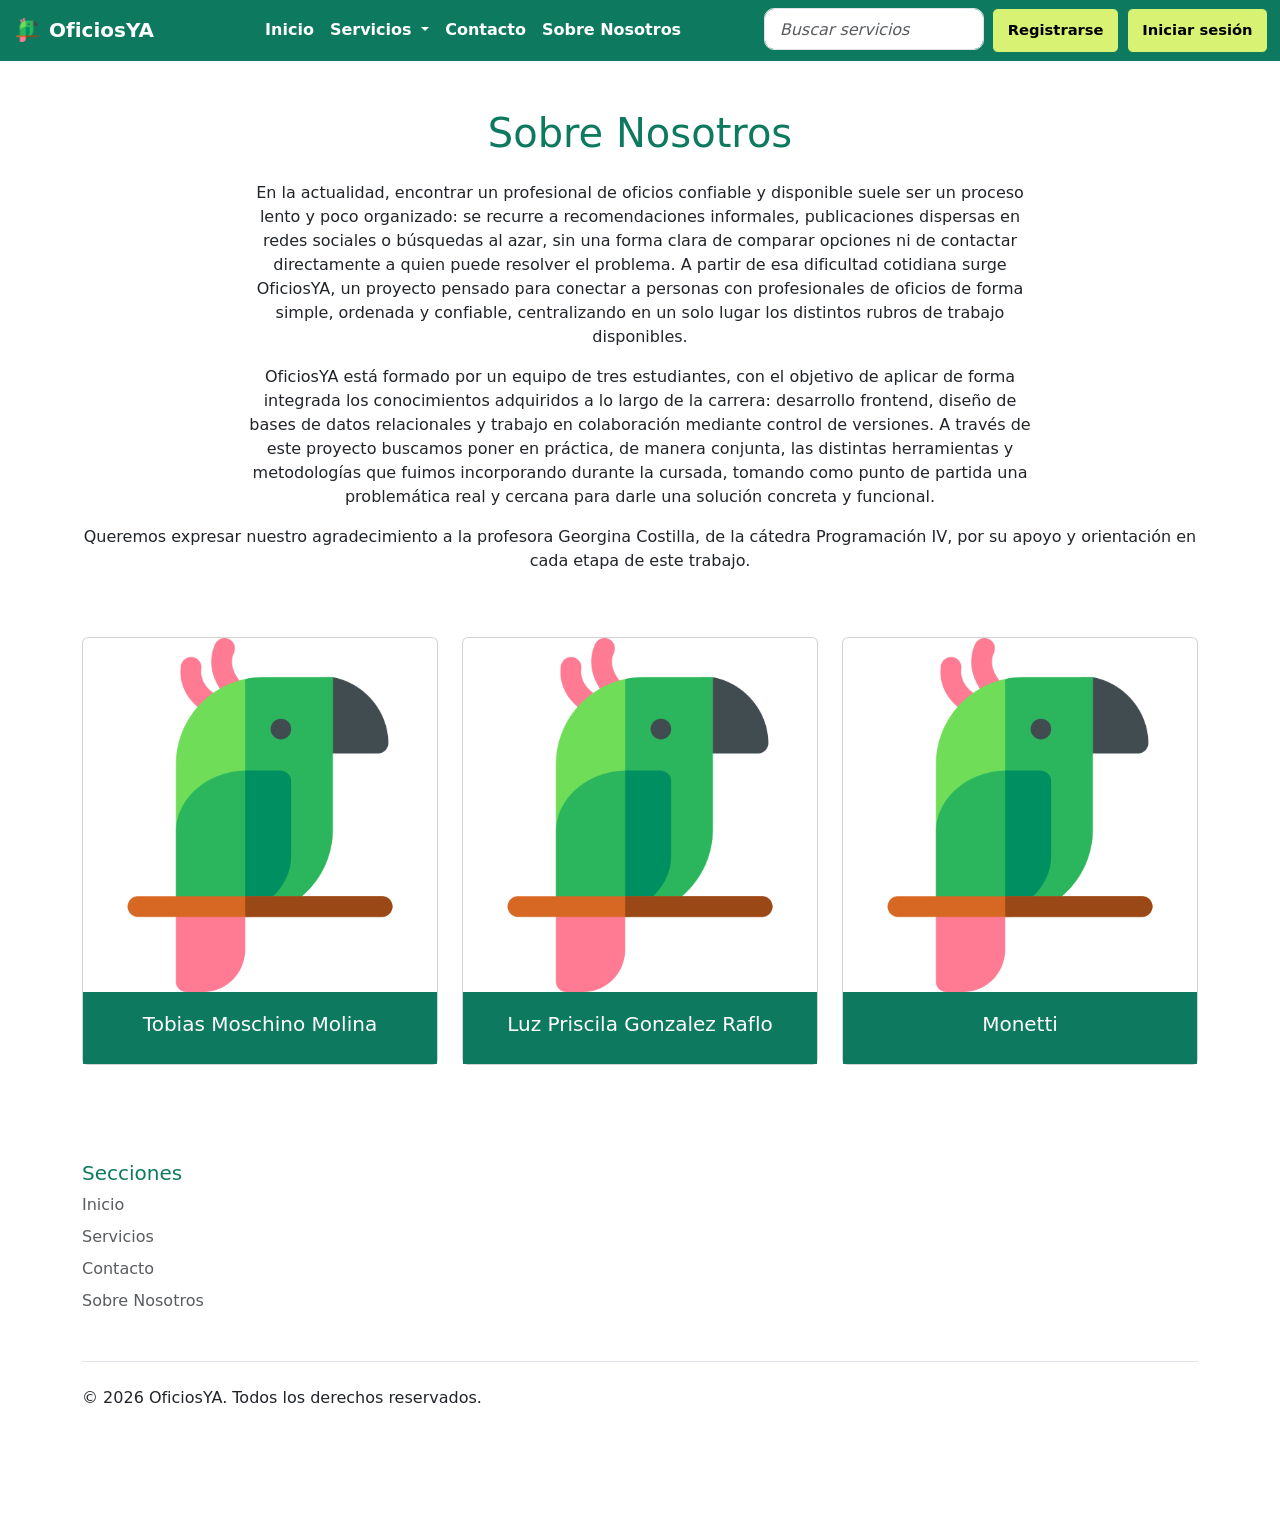
<file: about_me.html>
<!DOCTYPE html>
<html lang="es">

<head>
  <meta charset="UTF-8">
  <meta name="viewport" content="width=device-width, initial-scale=1.0">

  <title>Encuentra trabajadores | OficiosYA</title>
  <meta name="description"
    content="Encuentra trabajadores calificados para tus proyectos en OficiosYA. Conecta con profesionales confiables y eficientes en tu área.">
  <meta name="robots" content="index, follow">
  <link rel="canonical" href="https://oficiosya.com">
  <link href="https://cdn.jsdelivr.net/npm/bootstrap@5.3.8/dist/css/bootstrap.min.css" rel="stylesheet"
    integrity="sha384-sRIl4kxILFvY47J16cr9ZwB07vP4J8+LH7qKQnuqkuIAvNWLzeN8tE5YBujZqJLB" crossorigin="anonymous">
  <meta property="og:type" content="website">
  <meta property="og:title" content="Encuentra trabajadores | OficiosYA">
  <meta property="og:description"
    content="Encuentra trabajadores calificados para tus proyectos en OficiosYA. Conecta con profesionales confiables y eficientes en tu área.">
  <meta property="og:image" content="https://oficiosya.com/imagenes/compartir-seo.jpg">
  <meta property="og:url" content="https://oficiosya.com">

  <script type="application/ld+json">
    {
      "@context": "https://schema.org",
      "@type": "HomeAndConstructionBusiness",
      "name": "OficiosYA",
      "image": "https://oficiosya.com/imagenes/logo.jpg",
      "@id": "https://oficiosya.com",
      "url": "https://oficiosya.com",
      "telephone": "+543811234567",
      "priceRange": "$$",
      "address": {
        "@type": "PostalAddress",
        "addressRegion": "Tucumán",
        "postalCode": "4000",
        "addressCountry": "AR"
      },
      "hasOfferCatalog": {
        "@type": "OfferCatalog",
        "name": "Servicios de Reparación y Mantenimiento",
        "itemListElement": [
          {
            "@type": "Offer",
            "itemOffered": {
              "@type": "Service",
              "name": "Plomería",
              "serviceType": "Plumber",
              "description": "Reparación de filtraciones, destapes de cañerías e instalación de griferías."
            }
          },
          {
            "@type": "Offer",
            "itemOffered": {
              "@type": "Service",
              "name": "Instalaciones de Gas",
              "serviceType": "Gasfitter",
              "description": "Detección de fugas, habilitaciones e instalación de estufas y calefones por gasista matriculado."
            }
          },
          {
            "@type": "Offer",
            "itemOffered": {
              "@type": "Service",
              "name": "Albañilería y Reformas",
              "serviceType": "Mason",
              "description": "Arreglos de mampostería, colocación de cerámicos y revoques."
            }
          },
          {
            "@type": "Offer",
            "itemOffered": {
              "@type": "Service",
              "name": "Electricidad",
              "serviceType": "Electrician",
              "description": "Reparación de instalaciones eléctricas, iluminación y mantenimiento de tableros."
            }
          },
          {
            "@type": "Offer",
            "itemOffered": {
              "@type": "Service",
              "name": "Carpintería y Ebanistería",
              "serviceType": "Carpenter",
              "description": "Fabricación y reparación de muebles, puertas y ventanas de madera."
            }
          },
          {
            "@type": "Offer",
            "itemOffered": {
              "@type": "Service",
              "name": "Pintura y Decoración",
              "serviceType": "Painter",
              "description": "Pintura de interiores y exteriores, decoración y acabados."
            }
          },
          {
            "@type": "Offer",
            "itemOffered": {
              "@type": "Service",
              "name": "Jardinería y Paisajismo",
              "serviceType": "Gardener",
              "description": "Mantenimiento de jardines, diseño de paisajes y cuidado de plantas."
            }
          },
          {
            "@type": "Offer",
            "itemOffered": {
              "@type": "Service",
              "name": "Limpieza y Mantenimiento",
              "serviceType": "CleaningService",
              "description": "Servicios de limpieza profesional para hogares y oficinas."
            }
          },
          {
            "@type": "Offer",
            "itemOffered": {
              "@type": "Service",
              "name": "Mudanzas y Transporte",
              "serviceType": "MovingCompany",
              "description": "Servicios de mudanza, transporte de muebles y logística."
            }
          },
          {
            "@type": "Offer",
            "itemOffered": {
              "@type": "Service",
              "name": "Cerrajería",
              "serviceType": "Locksmith",
              "description": "Apertura de cerraduras, duplicado de llaves y reparación de sistemas de seguridad."
            }
          },
          {
            "@type": "Offer",
            "itemOffered": {
              "@type": "Service",
              "name": "Aire Acondicionado y Climatización",
              "serviceType": "HVACService",
              "description": "Instalación, mantenimiento y reparación de sistemas de aire acondicionado y calefacción."
            }
          }
        ]
      }
    }
</script>

  <link rel="preconnect" href="https://fonts.googleapis.com">
  <link rel="preconnect" href="https://fonts.gstatic.com" crossorigin>
  <link
    href="https://fonts.googleapis.com/css2?family=Inter:ital,opsz,wght@0,14..32,100..900;1,14..32,100..900&display=swap"
    rel="stylesheet">
  <link rel="stylesheet" href="style.css">
</head>

<body>
  <div id="header-global"></div>

  <main>
    <section class="container py-5 text-center">
      <h1 class="mb-4" style="color: var(--color-primario);">Sobre Nosotros</h1>
      <p class="mx-auto" style="max-width: 800px;">
        En la actualidad, encontrar un profesional de oficios confiable y disponible suele ser un proceso lento y poco
        organizado: se recurre a recomendaciones informales, publicaciones dispersas en redes sociales o búsquedas al
        azar, sin una forma clara de comparar opciones ni de contactar directamente a quien puede resolver el problema.
        A partir de esa dificultad cotidiana surge OficiosYA, un proyecto pensado para conectar a personas con
        profesionales de oficios de forma simple, ordenada y confiable, centralizando en un solo lugar los distintos
        rubros de trabajo disponibles.
      </p>
      <p class="mx-auto" style="max-width: 800px;">
        OficiosYA está formado por un equipo de tres estudiantes, con el objetivo de aplicar de forma integrada los
        conocimientos adquiridos a lo largo de la carrera: desarrollo frontend, diseño de bases de datos relacionales y
        trabajo en colaboración mediante control de versiones. A través de este proyecto buscamos poner en práctica, de
        manera conjunta, las distintas herramientas y metodologías que fuimos incorporando durante la cursada, tomando
        como punto de partida una problemática real y cercana para darle una solución concreta y funcional.
      </p>
      <p> Queremos expresar nuestro agradecimiento a la profesora Georgina Costilla, de la cátedra Programación IV, por
        su apoyo y orientación en cada etapa de este trabajo.
      </p>
    </section>

    <section class="container pb-5">
      <div class="row g-4">
        <div class="col-12 col-md-4">
          <div class="card card-miembro text-center h-100">
            <img src="/img/loro.png" alt="Foto de Tobias Moschino Molina">
            <div class="card-body">
              <h2 class="card-title h5">Tobias Moschino Molina</h2>
            </div>
          </div>
        </div>

        <div class="col-12 col-md-4">
          <div class="card card-miembro text-center h-100">
            <img src="/img/loro.png" alt="Foto de Luz Priscila Gonzalez Raflo">
            <div class="card-body">
              <h2 class="card-title h5">Luz Priscila Gonzalez Raflo</h2>
            </div>
          </div>
        </div>

        <div class="col-12 col-md-4">
          <div class="card card-miembro text-center h-100">
            <img src="/img/loro.png" alt="Foto de Monetti">
            <div class="card-body">
              <h2 class="card-title h5">Monetti</h2>
            </div>
          </div>
        </div>
      </div>
    </section>
  </main>

  <div id="footer-global"></div>

  <script src="https://cdn.jsdelivr.net/npm/bootstrap@5.3.8/dist/js/bootstrap.bundle.min.js"
    integrity="sha384-FKyoEForCGlyvwx9Hj09JcYn3nv7wiPVlz7YYwJrWVcXK/BmnVDxM+D2scQbITxI"
    crossorigin="anonymous"></script>
  <script src="javascript/main.js"></script>
  <script src="javascript/script.js"></script>
</body>

</html>
</file>
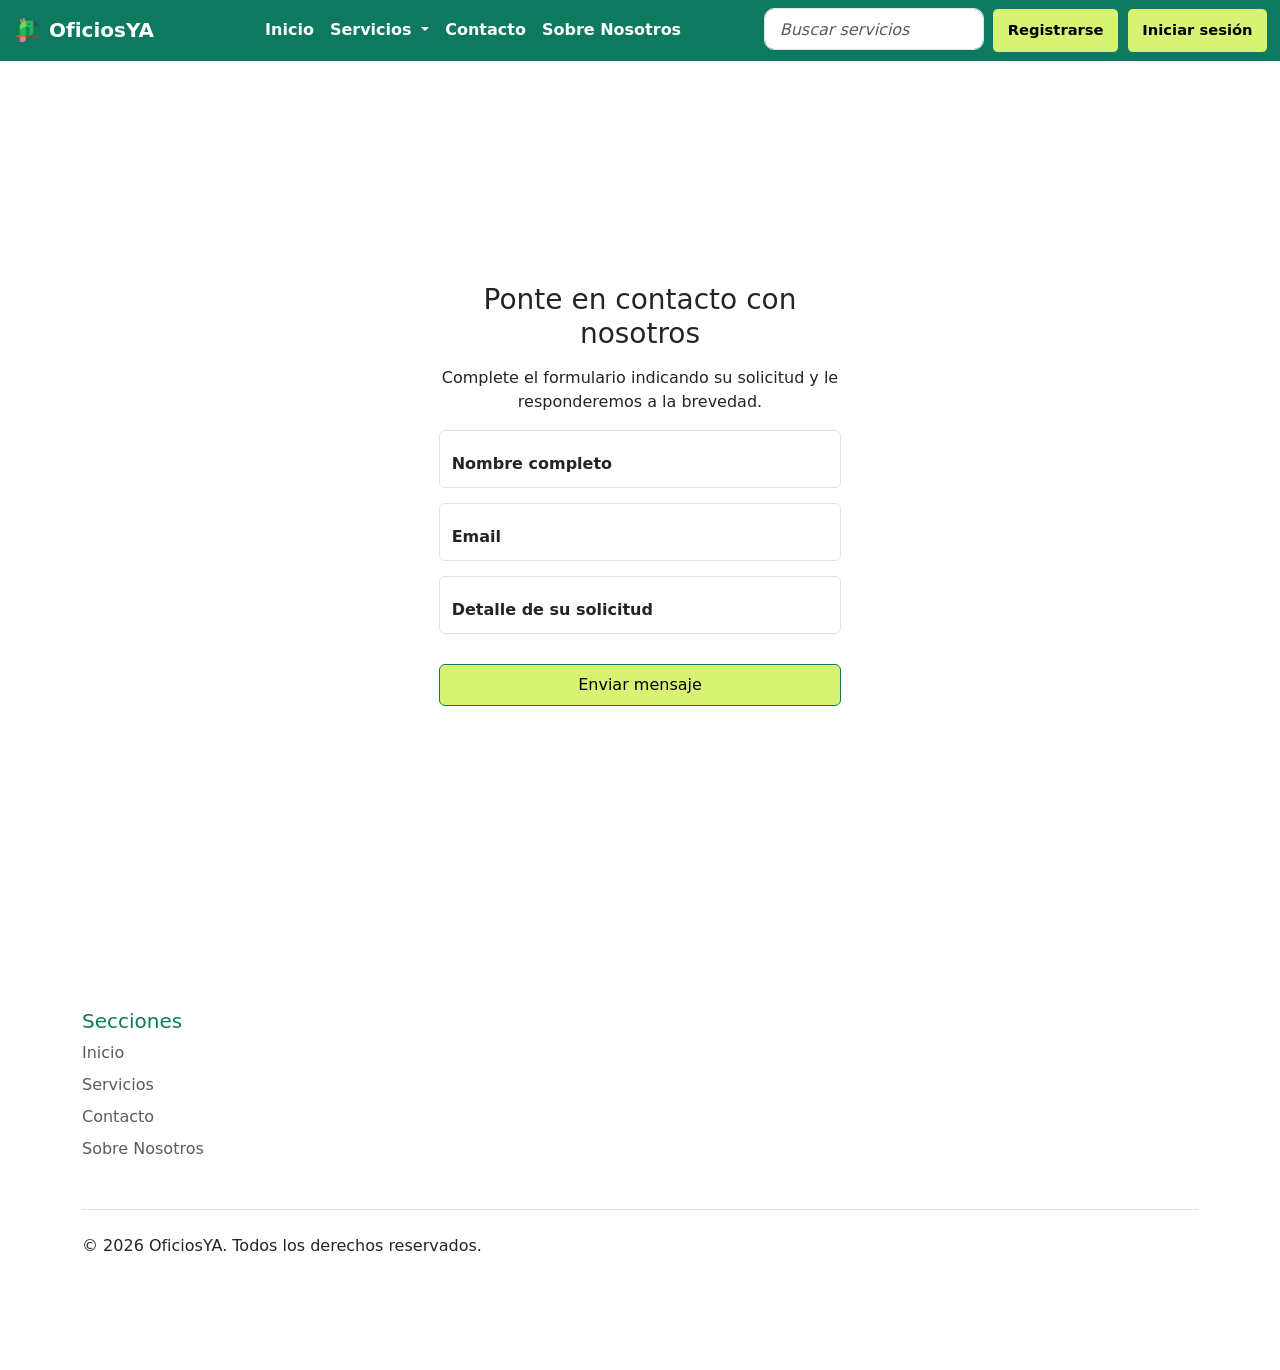
<file: contacto.html>
<!DOCTYPE html>
<html lang="es">

<head>
  <meta charset="UTF-8">
  <meta name="viewport" content="width=device-width, initial-scale=1.0">

  <title>Encuentra trabajadores | OficiosYA</title>
  <meta name="description"
    content="Encuentra trabajadores calificados para tus proyectos en OficiosYA. Conecta con profesionales confiables y eficientes en tu área.">
  <meta name="robots" content="index, follow">
  <link rel="canonical" href="https://oficiosya.com">
  <link href="https://cdn.jsdelivr.net/npm/bootstrap@5.3.8/dist/css/bootstrap.min.css" rel="stylesheet"
    integrity="sha384-sRIl4kxILFvY47J16cr9ZwB07vP4J8+LH7qKQnuqkuIAvNWLzeN8tE5YBujZqJLB" crossorigin="anonymous">
  <meta property="og:type" content="website">
  <meta property="og:title" content="Encuentra trabajadores | OficiosYA">
  <meta property="og:description"
    content="Encuentra trabajadores calificados para tus proyectos en OficiosYA. Conecta con profesionales confiables y eficientes en tu área.">
  <meta property="og:image" content="https://oficiosya.com/imagenes/compartir-seo.jpg">
  <meta property="og:url" content="https://oficiosya.com">

  <script type="application/ld+json">
    {
      "@context": "https://schema.org",
      "@type": "HomeAndConstructionBusiness",
      "name": "OficiosYA",
      "image": "https://oficiosya.com/imagenes/logo.jpg",
      "@id": "https://oficiosya.com",
      "url": "https://oficiosya.com",
      "telephone": "+543811234567",
      "priceRange": "$$",
      "address": {
        "@type": "PostalAddress",
        "addressRegion": "Tucumán",
        "postalCode": "4000",
        "addressCountry": "AR"
      },
      "hasOfferCatalog": {
        "@type": "OfferCatalog",
        "name": "Servicios de Reparación y Mantenimiento",
        "itemListElement": [
          {
            "@type": "Offer",
            "itemOffered": {
              "@type": "Service",
              "name": "Plomería",
              "serviceType": "Plumber",
              "description": "Reparación de filtraciones, destapes de cañerías e instalación de griferías."
            }
          },
          {
            "@type": "Offer",
            "itemOffered": {
              "@type": "Service",
              "name": "Instalaciones de Gas",
              "serviceType": "Gasfitter",
              "description": "Detección de fugas, habilitaciones e instalación de estufas y calefones por gasista matriculado."
            }
          },
          {
            "@type": "Offer",
            "itemOffered": {
              "@type": "Service",
              "name": "Albañilería y Reformas",
              "serviceType": "Mason",
              "description": "Arreglos de mampostería, colocación de cerámicos y revoques."
            }
          },
          {
            "@type": "Offer",
            "itemOffered": {
              "@type": "Service",
              "name": "Electricidad",
              "serviceType": "Electrician",
              "description": "Reparación de instalaciones eléctricas, iluminación y mantenimiento de tableros."
            }
          },
          {
            "@type": "Offer",
            "itemOffered": {
              "@type": "Service",
              "name": "Carpintería y Ebanistería",
              "serviceType": "Carpenter",
              "description": "Fabricación y reparación de muebles, puertas y ventanas de madera."
            }
          },
          {
            "@type": "Offer",
            "itemOffered": {
              "@type": "Service",
              "name": "Pintura y Decoración",
              "serviceType": "Painter",
              "description": "Pintura de interiores y exteriores, decoración y acabados."
            }
          },
          {
            "@type": "Offer",
            "itemOffered": {
              "@type": "Service",
              "name": "Jardinería y Paisajismo",
              "serviceType": "Gardener",
              "description": "Mantenimiento de jardines, diseño de paisajes y cuidado de plantas."
            }
          },
          {
            "@type": "Offer",
            "itemOffered": {
              "@type": "Service",
              "name": "Limpieza y Mantenimiento",
              "serviceType": "CleaningService",
              "description": "Servicios de limpieza profesional para hogares y oficinas."
            }
          },
          {
            "@type": "Offer",
            "itemOffered": {
              "@type": "Service",
              "name": "Mudanzas y Transporte",
              "serviceType": "MovingCompany",
              "description": "Servicios de mudanza, transporte de muebles y logística."
            }
          },
          {
            "@type": "Offer",
            "itemOffered": {
              "@type": "Service",
              "name": "Cerrajería",
              "serviceType": "Locksmith",
              "description": "Apertura de cerraduras, duplicado de llaves y reparación de sistemas de seguridad."
            }
          },
          {
            "@type": "Offer",
            "itemOffered": {
              "@type": "Service",
              "name": "Aire Acondicionado y Climatización",
              "serviceType": "HVACService",
              "description": "Instalación, mantenimiento y reparación de sistemas de aire acondicionado y calefacción."
            }
          }
        ]
      }
    }
</script>

  <link rel="preconnect" href="https://fonts.googleapis.com">
  <link rel="preconnect" href="https://fonts.gstatic.com" crossorigin>
  <link
    href="https://fonts.googleapis.com/css2?family=Inter:ital,opsz,wght@0,14..32,100..900;1,14..32,100..900&display=swap"
    rel="stylesheet">
  <link rel="stylesheet" href="style.css">
</head>

<body>
  <div id="header-global"></div>

  <main class="d-flex align-items-center justify-content-center min-vh-100 py-5">
    <div class="row w-100 justify-content-center">
      <div class="col-11 col-sm-8 col-md-6 col-lg-4">

        <form class="text-center w-100">
          <h1 class="h3 mb-3 fw-normal">Ponte en contacto con nosotros</h1>
          <p>Complete el formulario indicando su solicitud y le responderemos a la brevedad.</p>

          <div class="form-floating mb-2 text-start w-100">
            <input type="text" class="form-control w-100" id="floatingName" placeholder="Juan Pérez">
            <label for="floatingName">Nombre completo</label>
          </div>

          <div class="form-floating mb-2 text-start w-100">
            <input type="email" class="form-control w-100" id="floatingEmail" placeholder="name@example.com">
            <label for="floatingEmail">Email</label>
          </div>

          <div class="form-floating mb-2 text-start w-100">
            <input type="text" class="form-control w-100" id="floatingDetails"
              placeholder="Hola, necesito ayuda con...">
            <label for="floatingDetails">Detalle de su solicitud</label>
          </div>

          <button class="btn btn-primary w-100 py-2 mb-3" type="submit">Enviar mensaje</button>
          <div id="mensaje-estado" class="mt-3"></div>
        </form>

      </div>
    </div>
  </main>

  <div id="footer-global"></div>

  <script src="https://cdn.jsdelivr.net/npm/bootstrap@5.3.8/dist/js/bootstrap.bundle.min.js"
    integrity="sha384-FKyoEForCGlyvwx9Hj09JcYn3nv7wiPVlz7YYwJrWVcXK/BmnVDxM+D2scQbITxI"
    crossorigin="anonymous"></script>
  <script src="javascript/main.js"></script>
  <script src="javascript/script.js"></script>
</body>

</html>
</file>
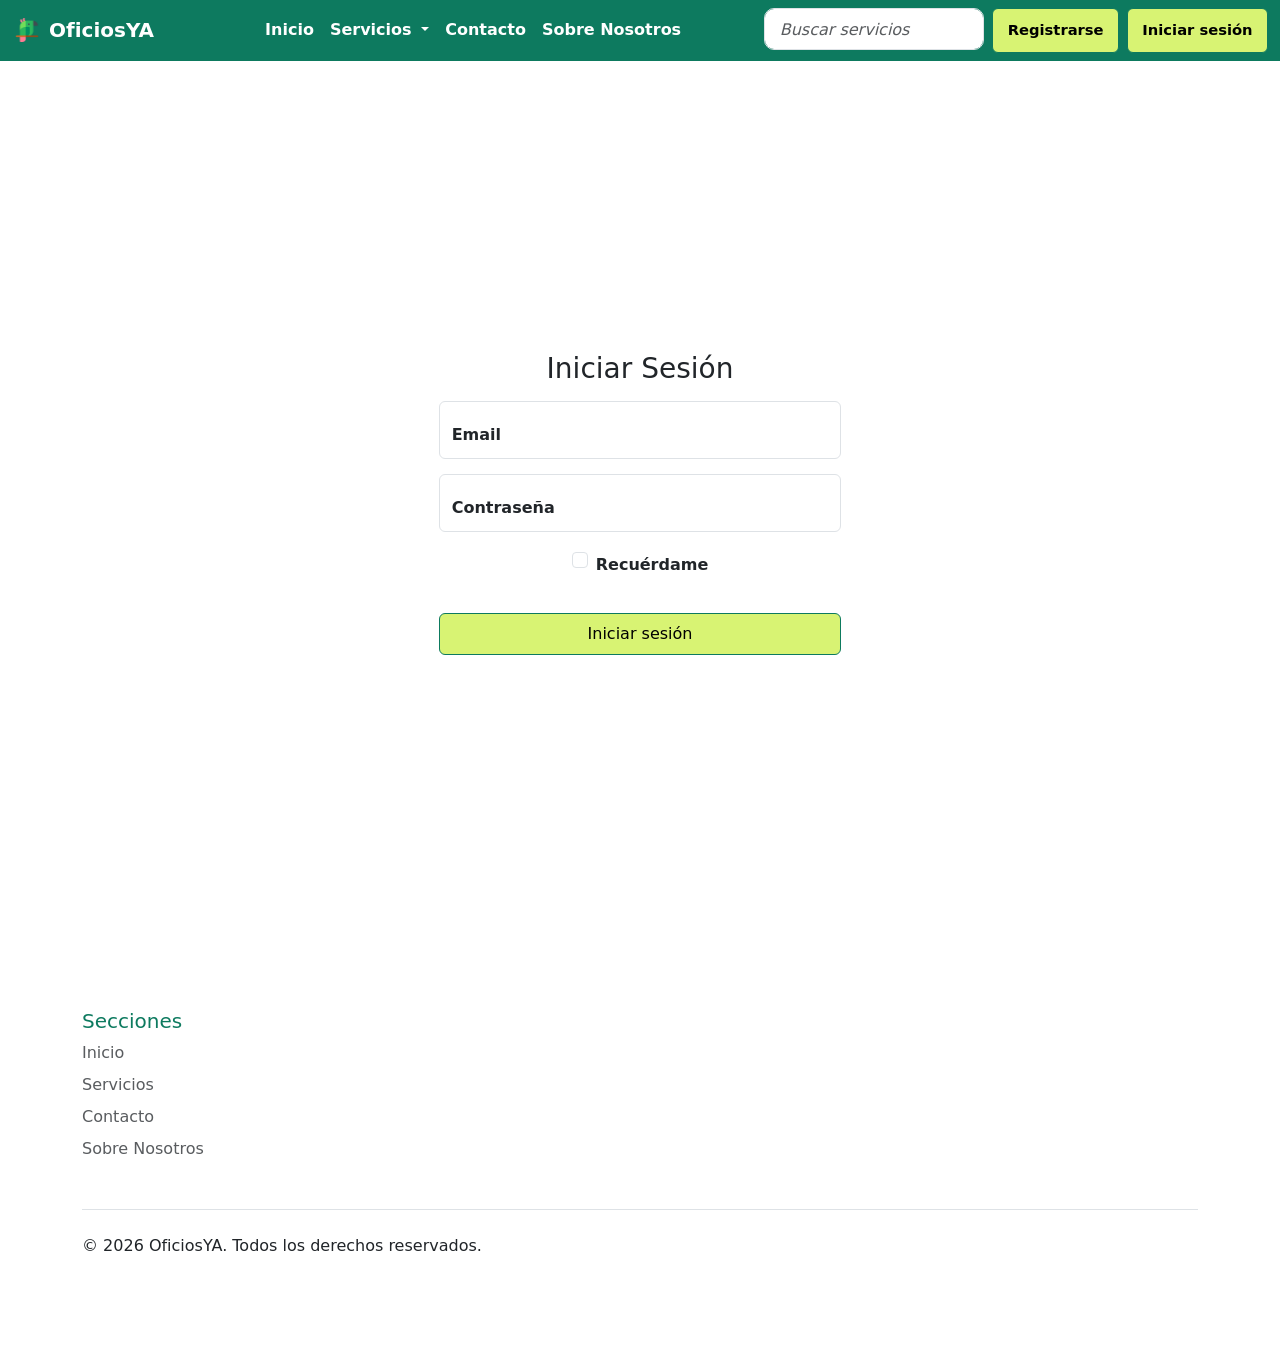
<file: login.html>
<!DOCTYPE html>
<html lang="es">

<head>
  <meta charset="UTF-8">
  <meta name="viewport" content="width=device-width, initial-scale=1.0">

  <title>Encuentra trabajadores | OficiosYA</title>
  <meta name="description"
    content="Encuentra trabajadores calificados para tus proyectos en OficiosYA. Conecta con profesionales confiables y eficientes en tu área.">
  <meta name="robots" content="index, follow">
  <link rel="canonical" href="https://oficiosya.com">
  <link href="https://cdn.jsdelivr.net/npm/bootstrap@5.3.8/dist/css/bootstrap.min.css" rel="stylesheet"
    integrity="sha384-sRIl4kxILFvY47J16cr9ZwB07vP4J8+LH7qKQnuqkuIAvNWLzeN8tE5YBujZqJLB" crossorigin="anonymous">
  <meta property="og:type" content="website">
  <meta property="og:title" content="Encuentra trabajadores | OficiosYA">
  <meta property="og:description"
    content="Encuentra trabajadores calificados para tus proyectos en OficiosYA. Conecta con profesionales confiables y eficientes en tu área.">
  <meta property="og:image" content="https://oficiosya.com/imagenes/compartir-seo.jpg">
  <meta property="og:url" content="https://oficiosya.com">

  <script type="application/ld+json">
    {
      "@context": "https://schema.org",
      "@type": "HomeAndConstructionBusiness",
      "name": "OficiosYA",
      "image": "https://oficiosya.com/imagenes/logo.jpg",
      "@id": "https://oficiosya.com",
      "url": "https://oficiosya.com",
      "telephone": "+543811234567",
      "priceRange": "$$",
      "address": {
        "@type": "PostalAddress",
        "addressRegion": "Tucumán",
        "postalCode": "4000",
        "addressCountry": "AR"
      },
      "hasOfferCatalog": {
        "@type": "OfferCatalog",
        "name": "Servicios de Reparación y Mantenimiento",
        "itemListElement": [
          {
            "@type": "Offer",
            "itemOffered": {
              "@type": "Service",
              "name": "Plomería",
              "serviceType": "Plumber",
              "description": "Reparación de filtraciones, destapes de cañerías e instalación de griferías."
            }
          },
          {
            "@type": "Offer",
            "itemOffered": {
              "@type": "Service",
              "name": "Instalaciones de Gas",
              "serviceType": "Gasfitter",
              "description": "Detección de fugas, habilitaciones e instalación de estufas y calefones por gasista matriculado."
            }
          },
          {
            "@type": "Offer",
            "itemOffered": {
              "@type": "Service",
              "name": "Albañilería y Reformas",
              "serviceType": "Mason",
              "description": "Arreglos de mampostería, colocación de cerámicos y revoques."
            }
          },
          {
            "@type": "Offer",
            "itemOffered": {
              "@type": "Service",
              "name": "Electricidad",
              "serviceType": "Electrician",
              "description": "Reparación de instalaciones eléctricas, iluminación y mantenimiento de tableros."
            }
          },
          {
            "@type": "Offer",
            "itemOffered": {
              "@type": "Service",
              "name": "Carpintería y Ebanistería",
              "serviceType": "Carpenter",
              "description": "Fabricación y reparación de muebles, puertas y ventanas de madera."
            }
          },
          {
            "@type": "Offer",
            "itemOffered": {
              "@type": "Service",
              "name": "Pintura y Decoración",
              "serviceType": "Painter",
              "description": "Pintura de interiores y exteriores, decoración y acabados."
            }
          },
          {
            "@type": "Offer",
            "itemOffered": {
              "@type": "Service",
              "name": "Jardinería y Paisajismo",
              "serviceType": "Gardener",
              "description": "Mantenimiento de jardines, diseño de paisajes y cuidado de plantas."
            }
          },
          {
            "@type": "Offer",
            "itemOffered": {
              "@type": "Service",
              "name": "Limpieza y Mantenimiento",
              "serviceType": "CleaningService",
              "description": "Servicios de limpieza profesional para hogares y oficinas."
            }
          },
          {
            "@type": "Offer",
            "itemOffered": {
              "@type": "Service",
              "name": "Mudanzas y Transporte",
              "serviceType": "MovingCompany",
              "description": "Servicios de mudanza, transporte de muebles y logística."
            }
          },
          {
            "@type": "Offer",
            "itemOffered": {
              "@type": "Service",
              "name": "Cerrajería",
              "serviceType": "Locksmith",
              "description": "Apertura de cerraduras, duplicado de llaves y reparación de sistemas de seguridad."
            }
          },
          {
            "@type": "Offer",
            "itemOffered": {
              "@type": "Service",
              "name": "Aire Acondicionado y Climatización",
              "serviceType": "HVACService",
              "description": "Instalación, mantenimiento y reparación de sistemas de aire acondicionado y calefacción."
            }
          }
        ]
      }
    }
</script>

  <link rel="preconnect" href="https://fonts.googleapis.com">
  <link rel="preconnect" href="https://fonts.gstatic.com" crossorigin>
  <link
    href="https://fonts.googleapis.com/css2?family=Inter:ital,opsz,wght@0,14..32,100..900;1,14..32,100..900&display=swap"
    rel="stylesheet">
  <link rel="stylesheet" href="style.css">
</head>

<body>
  <div id="header-global"></div>

  <main class="d-flex align-items-center justify-content-center min-vh-100 py-5">
    <div class="row w-100 justify-content-center">
      <div class="col-11 col-sm-8 col-md-6 col-lg-4">

        <form class="text-center w-100" novalidate>
          <h1 class="h3 mb-3 fw-normal">Iniciar Sesión</h1>

          <div class="form-floating mb-2 text-start w-100">
            <input type="email" class="form-control w-100" id="floatingInput" placeholder="name@example.com">
            <label for="floatingInput">Email</label>
            <div class="invalid-feedback" id="errorLoginEmail">Ingresa un email válido.</div>
          </div>

          <div class="form-floating mb-3 text-start w-100">
            <input type="password" class="form-control w-100" id="floatingPassword" placeholder="Password">
            <label for="floatingPassword">Contraseña</label>
            <div class="invalid-feedback" id="errorLoginPassword">La contraseña debe tener al menos 8 caracteres.</div>
          </div>

          <div class="form-check d-flex justify-content-center gap-2 mb-3">
            <input class="form-check-input" type="checkbox" value="remember-me" id="checkDefault">
            <label class="form-check-label" for="checkDefault">
              Recuérdame
            </label>
          </div>

          <button class="btn btn-primary w-100 py-2" type="submit">Iniciar sesión</button>

          <div id="mensaje-login-exito" class="mt-3 text-success fw-bold d-none">
            Inicio de sesión correcto.
          </div>
        </form>

      </div>
    </div>
  </main>

  <div id="footer-global"></div>

  <script src="https://cdn.jsdelivr.net/npm/bootstrap@5.3.8/dist/js/bootstrap.bundle.min.js"
    integrity="sha384-FKyoEForCGlyvwx9Hj09JcYn3nv7wiPVlz7YYwJrWVcXK/BmnVDxM+D2scQbITxI"
    crossorigin="anonymous"></script>
  <script src="javascript/main.js"></script>
  <script src="javascript/script.js"></script>
</body>

</html>
</file>
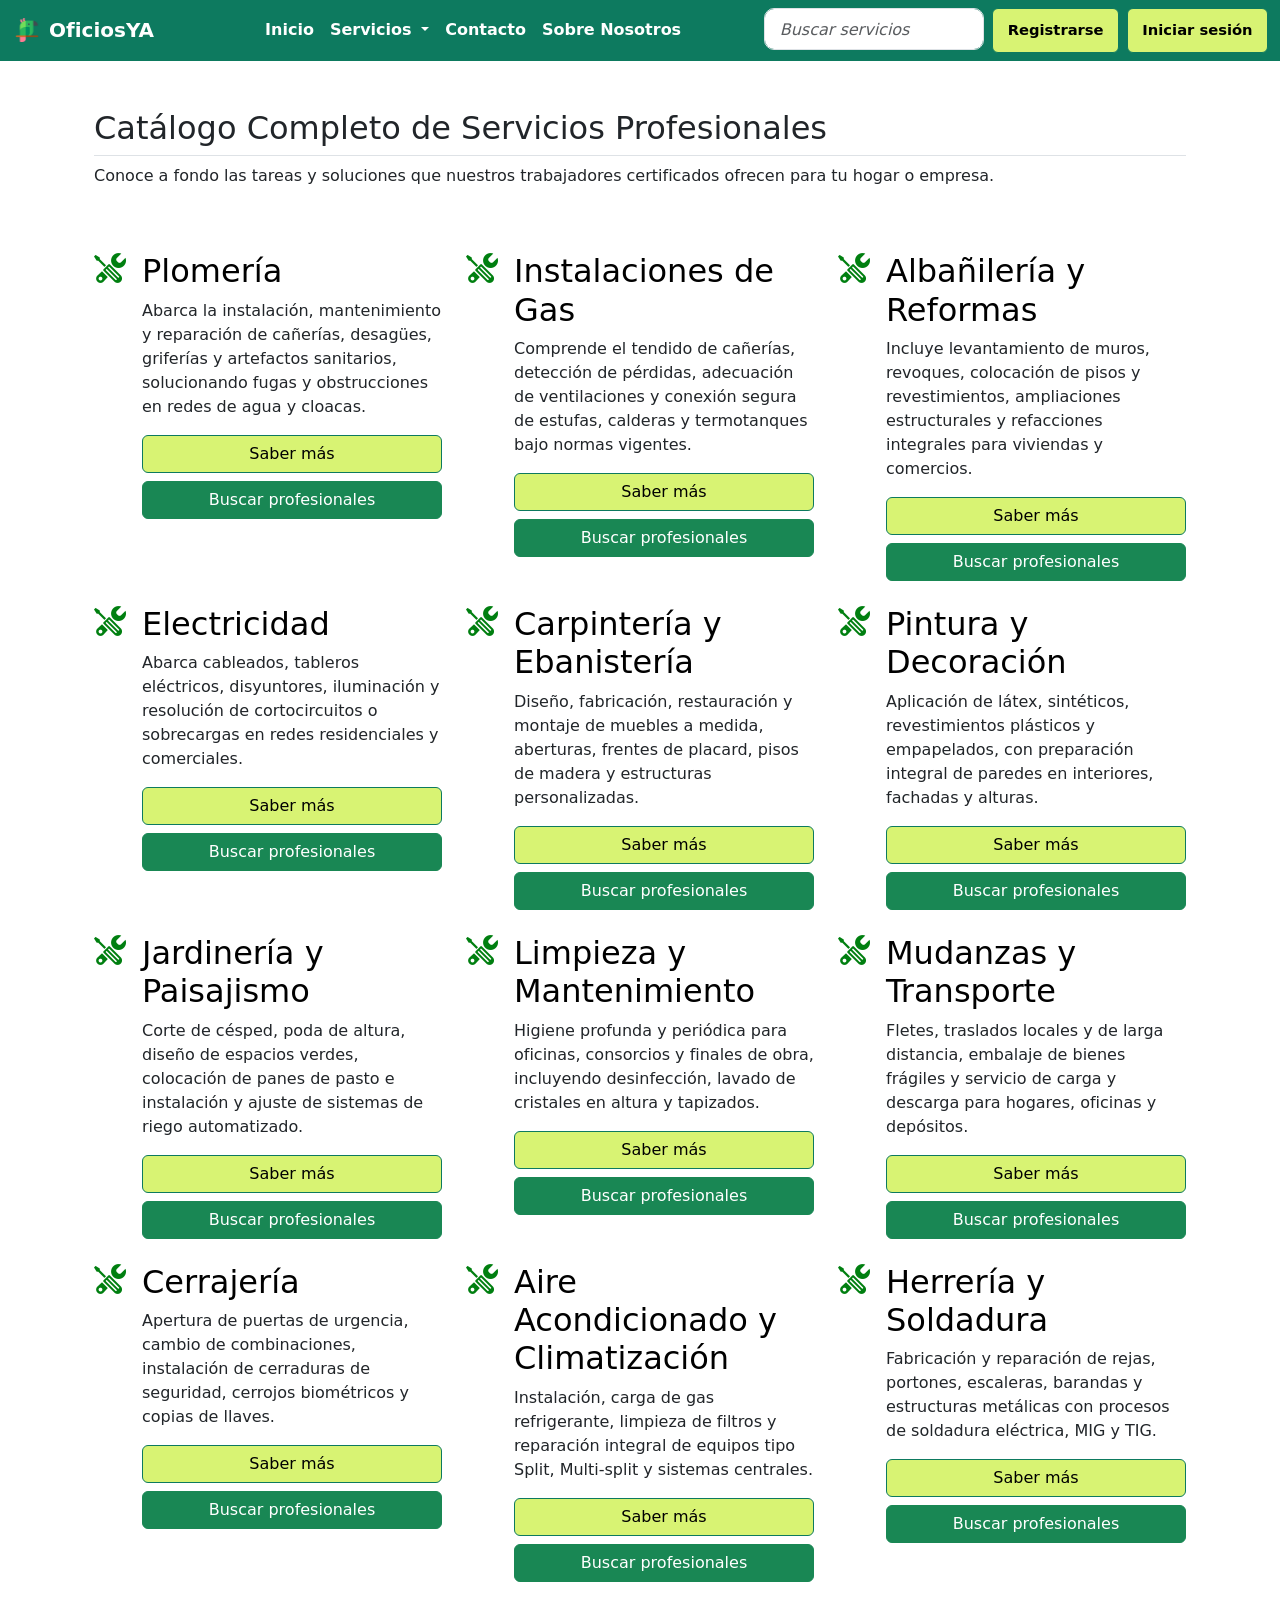
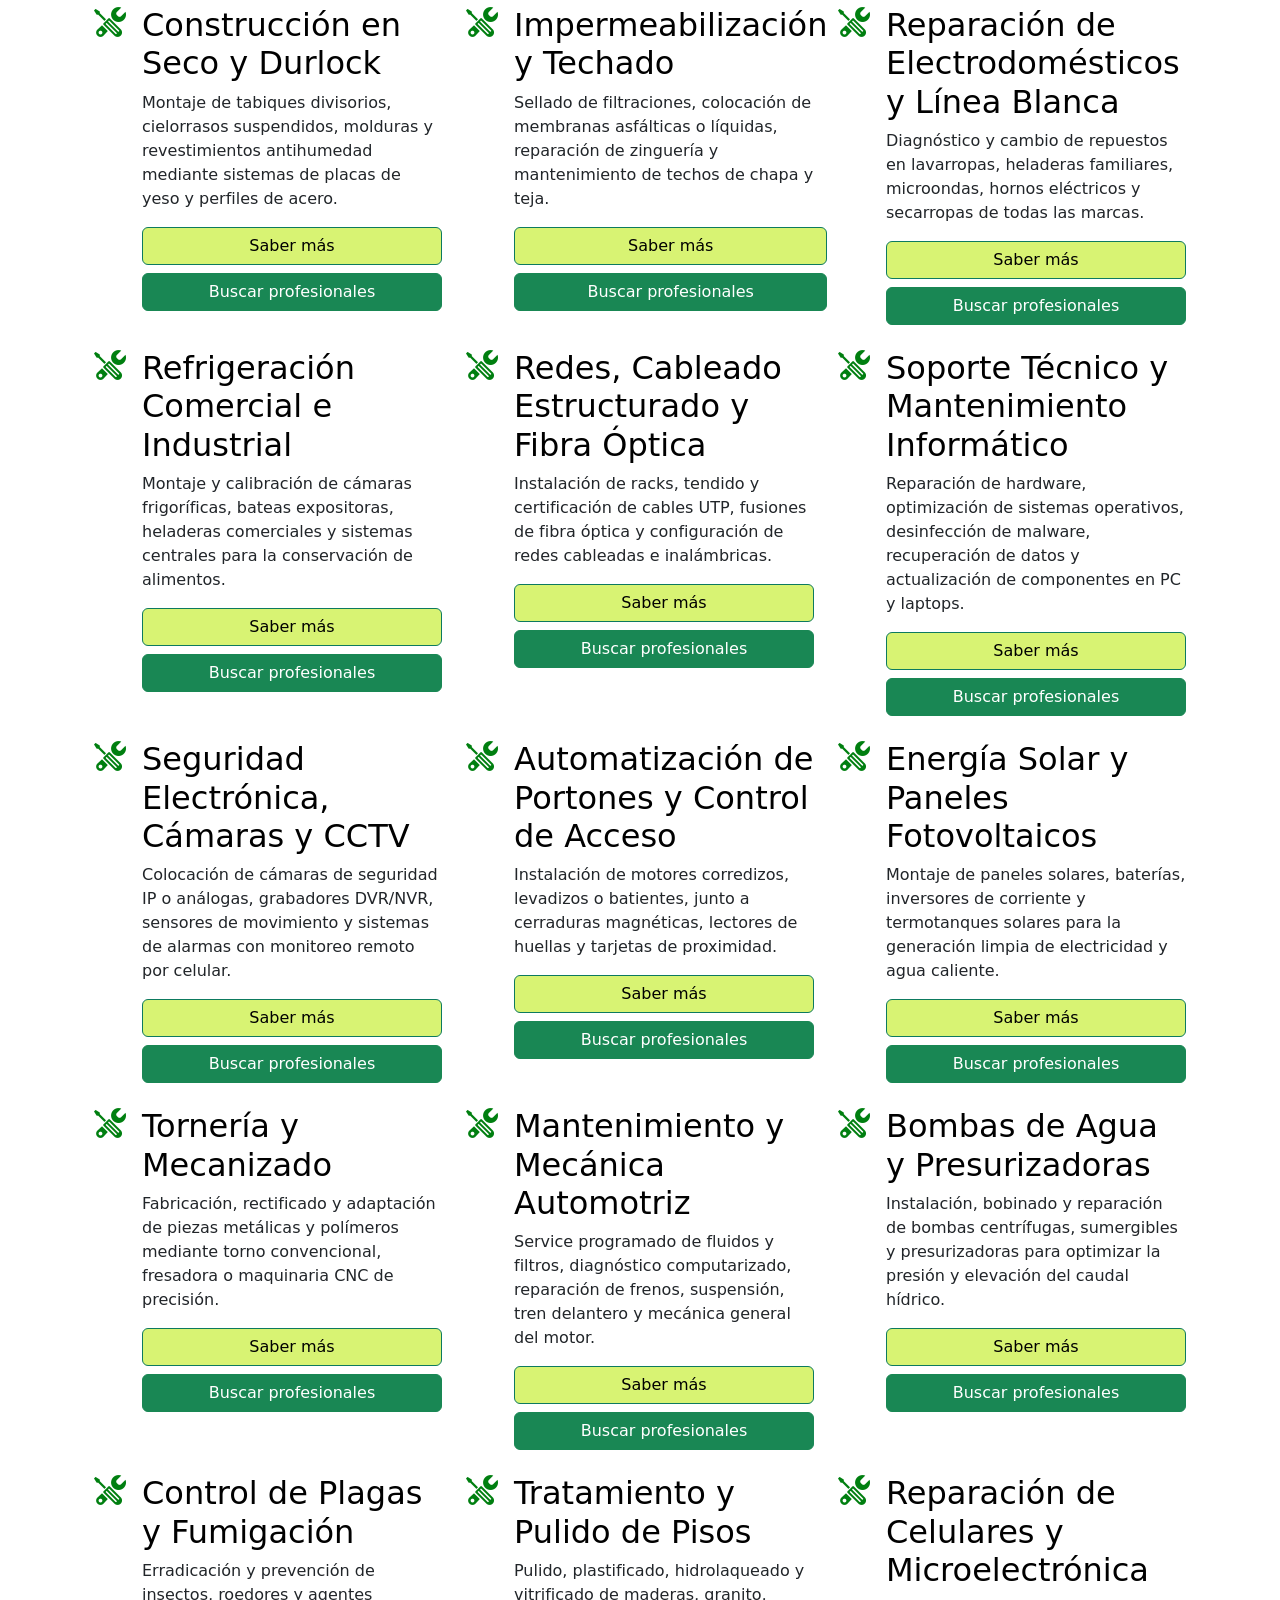
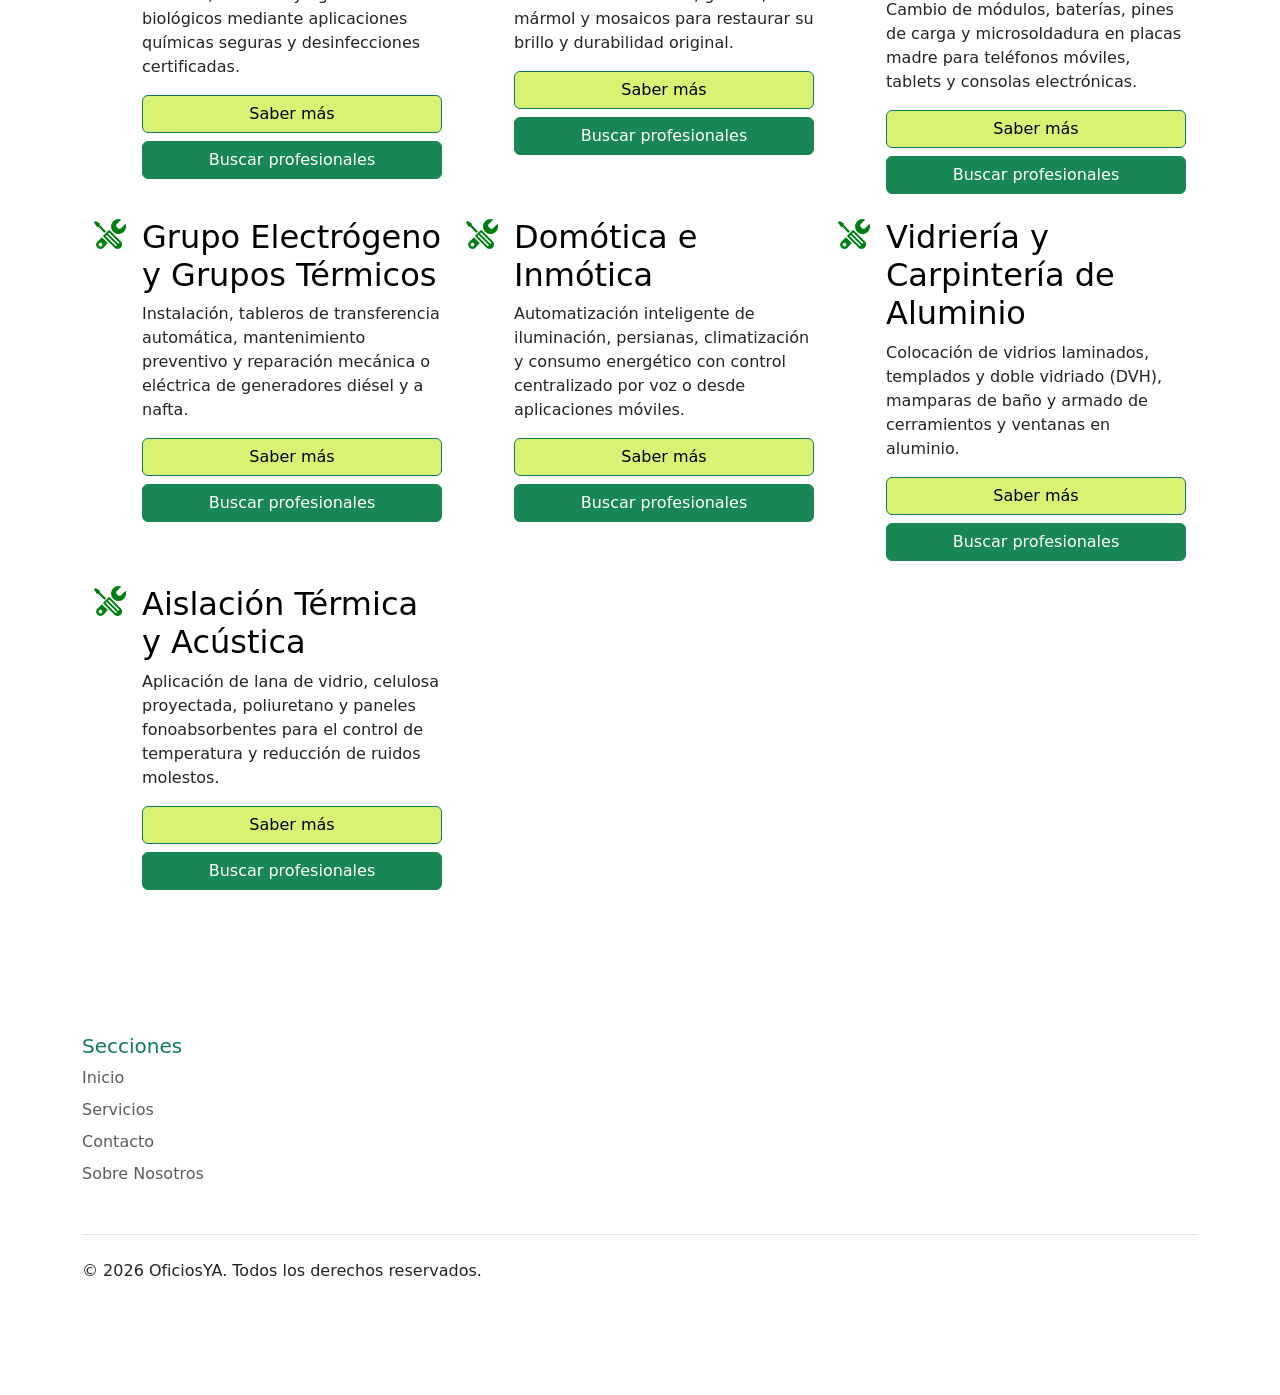
<file: servicios.html>
<!DOCTYPE html>
<html lang="es">

<head>
  <meta charset="UTF-8">
  <meta name="viewport" content="width=device-width, initial-scale=1.0">

  <title>Encuentra trabajadores | OficiosYA</title>
  <meta name="description"
    content="Encuentra trabajadores calificados para tus proyectos en OficiosYA. Conecta con profesionales confiables y eficientes en tu área.">
  <meta name="robots" content="index, follow">
  <link rel="canonical" href="https://oficiosya.com">
  <link href="https://cdn.jsdelivr.net/npm/bootstrap@5.3.8/dist/css/bootstrap.min.css" rel="stylesheet"
    integrity="sha384-sRIl4kxILFvY47J16cr9ZwB07vP4J8+LH7qKQnuqkuIAvNWLzeN8tE5YBujZqJLB" crossorigin="anonymous">
  <meta property="og:type" content="website">
  <meta property="og:title" content="Encuentra trabajadores | OficiosYA">
  <meta property="og:description"
    content="Encuentra trabajadores calificados para tus proyectos en OficiosYA. Conecta con profesionales confiables y eficientes en tu área.">
  <meta property="og:image" content="https://oficiosya.com/imagenes/compartir-seo.jpg">
  <meta property="og:url" content="https://oficiosya.com">

  <script type="application/ld+json">
    {
      "@context": "https://schema.org",
      "@type": "HomeAndConstructionBusiness",
      "name": "OficiosYA",
      "image": "https://oficiosya.com/imagenes/logo.jpg",
      "@id": "https://oficiosya.com",
      "url": "https://oficiosya.com",
      "telephone": "+543811234567",
      "priceRange": "$$",
      "address": {
        "@type": "PostalAddress",
        "addressRegion": "Tucumán",
        "postalCode": "4000",
        "addressCountry": "AR"
      },
      "hasOfferCatalog": {
        "@type": "OfferCatalog",
        "name": "Servicios de Reparación y Mantenimiento",
        "itemListElement": [
          {
            "@type": "Offer",
            "itemOffered": {
              "@type": "Service",
              "name": "Plomería",
              "serviceType": "Plumber",
              "description": "Reparación de filtraciones, destapes de cañerías e instalación de griferías."
            }
          },
          {
            "@type": "Offer",
            "itemOffered": {
              "@type": "Service",
              "name": "Instalaciones de Gas",
              "serviceType": "Gasfitter",
              "description": "Detección de fugas, habilitaciones e instalación de estufas y calefones por gasista matriculado."
            }
          },
          {
            "@type": "Offer",
            "itemOffered": {
              "@type": "Service",
              "name": "Albañilería y Reformas",
              "serviceType": "Mason",
              "description": "Arreglos de mampostería, colocación de cerámicos y revoques."
            }
          },
          {
            "@type": "Offer",
            "itemOffered": {
              "@type": "Service",
              "name": "Electricidad",
              "serviceType": "Electrician",
              "description": "Reparación de instalaciones eléctricas, iluminación y mantenimiento de tableros."
            }
          },
          {
            "@type": "Offer",
            "itemOffered": {
              "@type": "Service",
              "name": "Carpintería y Ebanistería",
              "serviceType": "Carpenter",
              "description": "Fabricación y reparación de muebles, puertas y ventanas de madera."
            }
          },
          {
            "@type": "Offer",
            "itemOffered": {
              "@type": "Service",
              "name": "Pintura y Decoración",
              "serviceType": "Painter",
              "description": "Pintura de interiores y exteriores, decoración y acabados."
            }
          },
          {
            "@type": "Offer",
            "itemOffered": {
              "@type": "Service",
              "name": "Jardinería y Paisajismo",
              "serviceType": "Gardener",
              "description": "Mantenimiento de jardines, diseño de paisajes y cuidado de plantas."
            }
          },
          {
            "@type": "Offer",
            "itemOffered": {
              "@type": "Service",
              "name": "Limpieza y Mantenimiento",
              "serviceType": "CleaningService",
              "description": "Servicios de limpieza profesional para hogares y oficinas."
            }
          },
          {
            "@type": "Offer",
            "itemOffered": {
              "@type": "Service",
              "name": "Mudanzas y Transporte",
              "serviceType": "MovingCompany",
              "description": "Servicios de mudanza, transporte de muebles y logística."
            }
          },
          {
            "@type": "Offer",
            "itemOffered": {
              "@type": "Service",
              "name": "Cerrajería",
              "serviceType": "Locksmith",
              "description": "Apertura de cerraduras, duplicado de llaves y reparación de sistemas de seguridad."
            }
          },
          {
            "@type": "Offer",
            "itemOffered": {
              "@type": "Service",
              "name": "Aire Acondicionado y Climatización",
              "serviceType": "HVACService",
              "description": "Instalación, mantenimiento y reparación de sistemas de aire acondicionado y calefacción."
            }
          }
        ]
      }
    }
</script>

  <link rel="preconnect" href="https://fonts.googleapis.com">
  <link rel="preconnect" href="https://fonts.gstatic.com" crossorigin>
  <link
    href="https://fonts.googleapis.com/css2?family=Inter:ital,opsz,wght@0,14..32,100..900;1,14..32,100..900&display=swap"
    rel="stylesheet">
  <link rel="stylesheet" href="style.css">
</head>

<body>
  <div id="header-global"></div>

  <main>
    <div class="container px-4 py-5" id="hanging-icons">
      <h2 class="pb-2 border-bottom">Catálogo Completo de Servicios Profesionales</h2>
      <p>Conoce a fondo las tareas y soluciones que nuestros trabajadores certificados ofrecen para tu hogar o empresa.
      </p>
      <div id="mensaje-sin-resultados" class="d-none alert alert-warning text-center my-4" role="alert"></div>
      <div class="row g-4 py-5 row-cols-1 row-cols-lg-3">
        <div class="col d-flex align-items-start h-100">
          <div
            class="icon-square text-body-emphasis bg-transparent d-inline-flex align-items-center justify-content-center fs-4 flex-shrink-0 me-3">
            <img src="/img/icone-de-configuration-et-d-outils-verte.png" alt="Icono generico" width="32" height="32">
          </div>
          <div>
            <h3 class="fs-2 text-body-emphasis">Plomería</h3>
            <p>
              Abarca la instalación, mantenimiento y reparación de cañerías, desagües, griferías y artefactos
              sanitarios, solucionando fugas y obstrucciones en redes de agua y cloacas.
            </p>
            <a href="/servicios.html?query=Plomería#" class="btn btn-primary d-block mx-auto mb-2">Saber más</a>
            <a href="/servicios.html?query=Plomería#" class="btn btn-success d-block w-100">Buscar profesionales</a>
          </div>
        </div>
        <div class="col d-flex align-items-start">
          <div
            class="icon-square text-body-emphasis bg-transparent d-inline-flex align-items-center justify-content-center fs-4 flex-shrink-0 me-3">
            <img src="/img/icone-de-configuration-et-d-outils-verte.png" alt="Icono generico" width="32" height="32">
          </div>
          <div>
            <h3 class="fs-2 text-body-emphasis">Instalaciones de Gas</h3>
            <p>
              Comprende el tendido de cañerías, detección de pérdidas, adecuación de ventilaciones y conexión segura de
              estufas, calderas y termotanques bajo normas vigentes.
            </p>
            <a href="/servicios.html?query=Instalaciones de Gas#" class="btn btn-primary d-block mx-auto mb-2">Saber
              más</a>
            <a href="/servicios.html?query=Instalaciones de Gas#" class="btn btn-success d-block w-100">Buscar
              profesionales</a>
          </div>
        </div>
        <div class="col d-flex align-items-start">
          <div
            class="icon-square text-body-emphasis bg-transparent d-inline-flex align-items-center justify-content-center fs-4 flex-shrink-0 me-3">
            <img src="/img/icone-de-configuration-et-d-outils-verte.png" alt="Icono generico" width="32" height="32">
          </div>
          <div>
            <h3 class="fs-2 text-body-emphasis">Albañilería y Reformas</h3>
            <p>
              Incluye levantamiento de muros, revoques, colocación de pisos y revestimientos, ampliaciones estructurales
              y refacciones integrales para viviendas y comercios.
            </p>
            <a href="/servicios.html?query=Albañilería y Reformas#" class="btn btn-primary d-block mx-auto mb-2">Saber
              más</a>
            <a href="/servicios.html?query=Albañilería y Reformas#" class="btn btn-success d-block w-100">Buscar
              profesionales</a>
          </div>
        </div>
        <div class="col d-flex align-items-start">
          <div
            class="icon-square text-body-emphasis bg-transparent d-inline-flex align-items-center justify-content-center fs-4 flex-shrink-0 me-3">
            <img src="/img/icone-de-configuration-et-d-outils-verte.png" alt="Icono generico" width="32" height="32">
          </div>
          <div>
            <h3 class="fs-2 text-body-emphasis">Electricidad</h3>
            <p>
              Abarca cableados, tableros eléctricos, disyuntores, iluminación y resolución de cortocircuitos o
              sobrecargas en redes residenciales y comerciales.
            </p>
            <a href="/servicios.html?query=Electricidad#" class="btn btn-primary d-block mx-auto mb-2">Saber más</a>
            <a href="/servicios.html?query=Electricidad#" class="btn btn-success d-block w-100">Buscar profesionales</a>
          </div>
        </div>
        <div class="col d-flex align-items-start">
          <div
            class="icon-square text-body-emphasis bg-transparent d-inline-flex align-items-center justify-content-center fs-4 flex-shrink-0 me-3">
            <img src="/img/icone-de-configuration-et-d-outils-verte.png" alt="Icono generico" width="32" height="32">
          </div>
          <div>
            <h3 class="fs-2 text-body-emphasis">Carpintería y Ebanistería</h3>
            <p>
              Diseño, fabricación, restauración y montaje de muebles a medida, aberturas, frentes de placard, pisos de
              madera y estructuras personalizadas.
            </p>
            <a href="/servicios.html?query=Carpintería y Ebanistería#"
              class="btn btn-primary d-block mx-auto mb-2">Saber más</a>
            <a href="/servicios.html?query=Carpintería y Ebanistería#" class="btn btn-success d-block w-100">Buscar
              profesionales</a>
          </div>
        </div>
        <div class="col d-flex align-items-start">
          <div
            class="icon-square text-body-emphasis bg-transparent d-inline-flex align-items-center justify-content-center fs-4 flex-shrink-0 me-3">
            <img src="/img/icone-de-configuration-et-d-outils-verte.png" alt="Icono generico" width="32" height="32">
          </div>
          <div>
            <h3 class="fs-2 text-body-emphasis">Pintura y Decoración</h3>
            <p>
              Aplicación de látex, sintéticos, revestimientos plásticos y empapelados, con preparación integral de
              paredes en interiores, fachadas y alturas.
            </p>
            <a href="/servicios.html?query=Pintura y Decoración#" class="btn btn-primary d-block mx-auto mb-2">Saber
              más</a>
            <a href="/servicios.html?query=Pintura y Decoración#" class="btn btn-success d-block w-100">Buscar
              profesionales</a>
          </div>
        </div>
        <div class="col d-flex align-items-start">
          <div
            class="icon-square text-body-emphasis bg-transparent d-inline-flex align-items-center justify-content-center fs-4 flex-shrink-0 me-3">
            <img src="/img/icone-de-configuration-et-d-outils-verte.png" alt="Icono generico" width="32" height="32">
          </div>
          <div>
            <h3 class="fs-2 text-body-emphasis">Jardinería y Paisajismo</h3>
            <p>
              Corte de césped, poda de altura, diseño de espacios verdes, colocación de panes de pasto e instalación y
              ajuste de sistemas de riego automatizado.
            </p>
            <a href="/servicios.html?query=Jardinería y Paisajismo#" class="btn btn-primary d-block mx-auto mb-2">Saber
              más</a>
            <a href="/servicios.html?query=Jardinería y Paisajismo#" class="btn btn-success d-block w-100">Buscar
              profesionales</a>
          </div>
        </div>
        <div class="col d-flex align-items-start">
          <div
            class="icon-square text-body-emphasis bg-transparent d-inline-flex align-items-center justify-content-center fs-4 flex-shrink-0 me-3">
            <img src="/img/icone-de-configuration-et-d-outils-verte.png" alt="Icono generico" width="32" height="32">
          </div>
          <div>
            <h3 class="fs-2 text-body-emphasis">Limpieza y Mantenimiento</h3>
            <p>
              Higiene profunda y periódica para oficinas, consorcios y finales de obra, incluyendo desinfección, lavado
              de cristales en altura y tapizados.
            </p>
            <a href="/servicios.html?query=Limpieza y Mantenimiento#" class="btn btn-primary d-block mx-auto mb-2">Saber
              más</a>
            <a href="/servicios.html?query=Limpieza y Mantenimiento#" class="btn btn-success d-block w-100">Buscar
              profesionales</a>
          </div>
        </div>
        <div class="col d-flex align-items-start">
          <div
            class="icon-square text-body-emphasis bg-transparent d-inline-flex align-items-center justify-content-center fs-4 flex-shrink-0 me-3">
            <img src="/img/icone-de-configuration-et-d-outils-verte.png" alt="Icono generico" width="32" height="32">
          </div>
          <div>
            <h3 class="fs-2 text-body-emphasis">Mudanzas y Transporte</h3>
            <p>
              Fletes, traslados locales y de larga distancia, embalaje de bienes frágiles y servicio de carga y descarga
              para hogares, oficinas y depósitos.
            </p>
            <a href="/servicios.html?query=Mudanzas y Transporte#" class="btn btn-primary d-block mx-auto mb-2">Saber
              más</a>
            <a href="/servicios.html?query=Mudanzas y Transporte#" class="btn btn-success d-block w-100">Buscar
              profesionales</a>
          </div>
        </div>
        <div class="col d-flex align-items-start">
          <div
            class="icon-square text-body-emphasis bg-transparent d-inline-flex align-items-center justify-content-center fs-4 flex-shrink-0 me-3">
            <img src="/img/icone-de-configuration-et-d-outils-verte.png" alt="Icono generico" width="32" height="32">
          </div>
          <div>
            <h3 class="fs-2 text-body-emphasis">Cerrajería</h3>
            <p>
              Apertura de puertas de urgencia, cambio de combinaciones, instalación de cerraduras de seguridad, cerrojos
              biométricos y copias de llaves.
            </p>
            <a href="/servicios.html?query=Cerrajería#" class="btn btn-primary d-block mx-auto mb-2">Saber más</a>
            <a href="/servicios.html?query=Cerrajería#" class="btn btn-success d-block w-100">Buscar profesionales</a>
          </div>
        </div>
        <div class="col d-flex align-items-start">
          <div
            class="icon-square text-body-emphasis bg-transparent d-inline-flex align-items-center justify-content-center fs-4 flex-shrink-0 me-3">
            <img src="/img/icone-de-configuration-et-d-outils-verte.png" alt="Icono generico" width="32" height="32">
          </div>
          <div>
            <h3 class="fs-2 text-body-emphasis">Aire Acondicionado y Climatización</h3>
            <p>
              Instalación, carga de gas refrigerante, limpieza de filtros y reparación integral de equipos tipo Split,
              Multi-split y sistemas centrales.
            </p>
            <a href="/servicios.html?query=Aire Acondicionado y Climatización#"
              class="btn btn-primary d-block mx-auto mb-2">Saber más</a>
            <a href="/servicios.html?query=Aire Acondicionado y Climatización#"
              class="btn btn-success d-block w-100">Buscar profesionales</a>
          </div>
        </div>
        <div class="col d-flex align-items-start">
          <div
            class="icon-square text-body-emphasis bg-transparent d-inline-flex align-items-center justify-content-center fs-4 flex-shrink-0 me-3">
            <img src="/img/icone-de-configuration-et-d-outils-verte.png" alt="Icono generico" width="32" height="32">
          </div>
          <div>
            <h3 class="fs-2 text-body-emphasis">Herrería y Soldadura</h3>
            <p>
              Fabricación y reparación de rejas, portones, escaleras, barandas y estructuras metálicas con procesos de
              soldadura eléctrica, MIG y TIG.
            </p>
            <a href="/servicios.html?query=Herrería y Soldadura#" class="btn btn-primary d-block mx-auto mb-2">Saber
              más</a>
            <a href="/servicios.html?query=Herrería y Soldadura#" class="btn btn-success d-block w-100">Buscar
              profesionales</a>
          </div>
        </div>
        <div class="col d-flex align-items-start">
          <div
            class="icon-square text-body-emphasis bg-transparent d-inline-flex align-items-center justify-content-center fs-4 flex-shrink-0 me-3">
            <img src="/img/icone-de-configuration-et-d-outils-verte.png" alt="Icono generico" width="32" height="32">
          </div>
          <div>
            <h3 class="fs-2 text-body-emphasis">Construcción en Seco y Durlock</h3>
            <p>
              Montaje de tabiques divisorios, cielorrasos suspendidos, molduras y revestimientos antihumedad mediante
              sistemas de placas de yeso y perfiles de acero.
            </p>
            <a href="/servicios.html?query=Construcción en Seco y Durlock#"
              class="btn btn-primary d-block mx-auto mb-2">Saber más</a>
            <a href="/servicios.html?query=Construcción en Seco y Durlock#" class="btn btn-success d-block w-100">Buscar
              profesionales</a>
          </div>
        </div>
        <div class="col d-flex align-items-start">
          <div
            class="icon-square text-body-emphasis bg-transparent d-inline-flex align-items-center justify-content-center fs-4 flex-shrink-0 me-3">
            <img src="/img/icone-de-configuration-et-d-outils-verte.png" alt="Icono generico" width="32" height="32">
          </div>
          <div>
            <h3 class="fs-2 text-body-emphasis">Impermeabilización y Techado</h3>
            <p>
              Sellado de filtraciones, colocación de membranas asfálticas o líquidas, reparación de zinguería y
              mantenimiento de techos de chapa y teja.
            </p>
            <a href="/servicios.html?query=Impermeabilización y Techado#"
              class="btn btn-primary d-block mx-auto mb-2">Saber más</a>
            <a href="/servicios.html?query=Impermeabilización y Techado#" class="btn btn-success d-block w-100">Buscar
              profesionales</a>
          </div>
        </div>
        <div class="col d-flex align-items-start">
          <div
            class="icon-square text-body-emphasis bg-transparent d-inline-flex align-items-center justify-content-center fs-4 flex-shrink-0 me-3">
            <img src="/img/icone-de-configuration-et-d-outils-verte.png" alt="Icono generico" width="32" height="32">
          </div>
          <div>
            <h3 class="fs-2 text-body-emphasis">Reparación de Electrodomésticos y Línea Blanca</h3>
            <p>
              Diagnóstico y cambio de repuestos en lavarropas, heladeras familiares, microondas, hornos eléctricos y
              secarropas de todas las marcas.
            </p>
            <a href="/servicios.html?query=Reparación de Electrodomésticos y Línea Blanca#"
              class="btn btn-primary d-block mx-auto mb-2">Saber más</a>
            <a href="/servicios.html?query=Reparación de Electrodomésticos y Línea Blanca#"
              class="btn btn-success d-block w-100">Buscar profesionales</a>
          </div>
        </div>
        <div class="col d-flex align-items-start">
          <div
            class="icon-square text-body-emphasis bg-transparent d-inline-flex align-items-center justify-content-center fs-4 flex-shrink-0 me-3">
            <img src="/img/icone-de-configuration-et-d-outils-verte.png" alt="Icono generico" width="32" height="32">
          </div>
          <div>
            <h3 class="fs-2 text-body-emphasis">Refrigeración Comercial e Industrial</h3>
            <p>
              Montaje y calibración de cámaras frigoríficas, bateas expositoras, heladeras comerciales y sistemas
              centrales para la conservación de alimentos.
            </p>
            <a href="/servicios.html?query=Refrigeración Comercial e Industrial#"
              class="btn btn-primary d-block mx-auto mb-2">Saber más</a>
            <a href="/servicios.html?query=Refrigeración Comercial e Industrial#"
              class="btn btn-success d-block w-100">Buscar profesionales</a>
          </div>
        </div>
        <div class="col d-flex align-items-start">
          <div
            class="icon-square text-body-emphasis bg-transparent d-inline-flex align-items-center justify-content-center fs-4 flex-shrink-0 me-3">
            <img src="/img/icone-de-configuration-et-d-outils-verte.png" alt="Icono generico" width="32" height="32">
          </div>
          <div>
            <h3 class="fs-2 text-body-emphasis">Redes, Cableado Estructurado y Fibra Óptica</h3>
            <p>
              Instalación de racks, tendido y certificación de cables UTP, fusiones de fibra óptica y configuración de
              redes cableadas e inalámbricas.
            </p>
            <a href="/servicios.html?query=Redes, Cableado Estructurado y Fibra Óptica#"
              class="btn btn-primary d-block mx-auto mb-2">Saber más</a>
            <a href="/servicios.html?query=Redes, Cableado Estructurado y Fibra Óptica#"
              class="btn btn-success d-block w-100">Buscar profesionales</a>
          </div>
        </div>
        <div class="col d-flex align-items-start">
          <div
            class="icon-square text-body-emphasis bg-transparent d-inline-flex align-items-center justify-content-center fs-4 flex-shrink-0 me-3">
            <img src="/img/icone-de-configuration-et-d-outils-verte.png" alt="Icono generico" width="32" height="32">
          </div>
          <div>
            <h3 class="fs-2 text-body-emphasis">Soporte Técnico y Mantenimiento Informático</h3>
            <p>
              Reparación de hardware, optimización de sistemas operativos, desinfección de malware, recuperación de
              datos y actualización de componentes en PC y laptops.
            </p>
            <a href="/servicios.html?query=Soporte Técnico y Mantenimiento Informático#"
              class="btn btn-primary d-block mx-auto mb-2">Saber más</a>
            <a href="/servicios.html?query=Soporte Técnico y Mantenimiento Informático#"
              class="btn btn-success d-block w-100">Buscar profesionales</a>
          </div>
        </div>
        <div class="col d-flex align-items-start">
          <div
            class="icon-square text-body-emphasis bg-transparent d-inline-flex align-items-center justify-content-center fs-4 flex-shrink-0 me-3">
            <img src="/img/icone-de-configuration-et-d-outils-verte.png" alt="Icono generico" width="32" height="32">
          </div>
          <div>
            <h3 class="fs-2 text-body-emphasis">Seguridad Electrónica, Cámaras y CCTV</h3>
            <p>
              Colocación de cámaras de seguridad IP o análogas, grabadores DVR/NVR, sensores de movimiento y sistemas de
              alarmas con monitoreo remoto por celular.
            </p>
            <a href="/servicios.html?query=Seguridad Electrónica, Cámaras y CCTV#"
              class="btn btn-primary d-block mx-auto mb-2">Saber más</a>
            <a href="/servicios.html?query=Seguridad Electrónica, Cámaras y CCTV#"
              class="btn btn-success d-block w-100">Buscar profesionales</a>
          </div>
        </div>
        <div class="col d-flex align-items-start">
          <div
            class="icon-square text-body-emphasis bg-transparent d-inline-flex align-items-center justify-content-center fs-4 flex-shrink-0 me-3">
            <img src="/img/icone-de-configuration-et-d-outils-verte.png" alt="Icono generico" width="32" height="32">
          </div>
          <div>
            <h3 class="fs-2 text-body-emphasis">Automatización de Portones y Control de Acceso</h3>
            <p>
              Instalación de motores corredizos, levadizos o batientes, junto a cerraduras magnéticas, lectores de
              huellas y tarjetas de proximidad.
            </p>
            <a href="/servicios.html?query=Automatización de Portones y Control de Acceso#"
              class="btn btn-primary d-block mx-auto mb-2">Saber más</a>
            <a href="/servicios.html?query=Automatización de Portones y Control de Acceso#"
              class="btn btn-success d-block w-100">Buscar profesionales</a>
          </div>
        </div>
        <div class="col d-flex align-items-start">
          <div
            class="icon-square text-body-emphasis bg-transparent d-inline-flex align-items-center justify-content-center fs-4 flex-shrink-0 me-3">
            <img src="/img/icone-de-configuration-et-d-outils-verte.png" alt="Icono generico" width="32" height="32">
          </div>
          <div>
            <h3 class="fs-2 text-body-emphasis">Energía Solar y Paneles Fotovoltaicos</h3>
            <p>
              Montaje de paneles solares, baterías, inversores de corriente y termotanques solares para la generación
              limpia de electricidad y agua caliente.
            </p>
            <a href="/servicios.html?query=Automatización de Portones y Control de Acceso#"
              class="btn btn-primary d-block mx-auto mb-2">Saber más</a>
            <a href="/servicios.html?query=Automatización de Portones y Control de Acceso#"
              class="btn btn-success d-block w-100">Buscar profesionales</a>
          </div>
        </div>
        <div class="col d-flex align-items-start">
          <div
            class="icon-square text-body-emphasis bg-transparent d-inline-flex align-items-center justify-content-center fs-4 flex-shrink-0 me-3">
            <img src="/img/icone-de-configuration-et-d-outils-verte.png" alt="Icono generico" width="32" height="32">
          </div>
          <div>
            <h3 class="fs-2 text-body-emphasis">Tornería y Mecanizado</h3>
            <p>
              Fabricación, rectificado y adaptación de piezas metálicas y polímeros mediante torno convencional,
              fresadora o maquinaria CNC de precisión.
            </p>
            <a href="/servicios.html?query=Automatización de Portones y Control de Acceso#"
              class="btn btn-primary d-block mx-auto mb-2">Saber más</a>
            <a href="/servicios.html?query=Automatización de Portones y Control de Acceso#"
              class="btn btn-success d-block w-100">Buscar profesionales</a>
          </div>
        </div>
        <div class="col d-flex align-items-start">
          <div
            class="icon-square text-body-emphasis bg-transparent d-inline-flex align-items-center justify-content-center fs-4 flex-shrink-0 me-3">
            <img src="/img/icone-de-configuration-et-d-outils-verte.png" alt="Icono generico" width="32" height="32">
          </div>
          <div>
            <h3 class="fs-2 text-body-emphasis">Mantenimiento y Mecánica Automotriz</h3>
            <p>
              Service programado de fluidos y filtros, diagnóstico computarizado, reparación de frenos, suspensión, tren
              delantero y mecánica general del motor.
            </p>
            <a href="/servicios.html?query=Automatización de Portones y Control de Acceso#"
              class="btn btn-primary d-block mx-auto mb-2">Saber más</a>
            <a href="/servicios.html?query=Automatización de Portones y Control de Acceso#"
              class="btn btn-success d-block w-100">Buscar profesionales</a>
          </div>
        </div>
        <div class="col d-flex align-items-start">
          <div
            class="icon-square text-body-emphasis bg-transparent d-inline-flex align-items-center justify-content-center fs-4 flex-shrink-0 me-3">
            <img src="/img/icone-de-configuration-et-d-outils-verte.png" alt="Icono generico" width="32" height="32">
          </div>
          <div>
            <h3 class="fs-2 text-body-emphasis">Bombas de Agua y Presurizadoras</h3>
            <p>
              Instalación, bobinado y reparación de bombas centrífugas, sumergibles y presurizadoras para optimizar la
              presión y elevación del caudal hídrico.
            </p>
            <a href="/servicios.html?query=Automatización de Portones y Control de Acceso#"
              class="btn btn-primary d-block mx-auto mb-2">Saber más</a>
            <a href="/servicios.html?query=Automatización de Portones y Control de Acceso#"
              class="btn btn-success d-block w-100">Buscar profesionales</a>
          </div>
        </div>
        <div class="col d-flex align-items-start">
          <div
            class="icon-square text-body-emphasis bg-transparent d-inline-flex align-items-center justify-content-center fs-4 flex-shrink-0 me-3">
            <img src="/img/icone-de-configuration-et-d-outils-verte.png" alt="Icono generico" width="32" height="32">
          </div>
          <div>
            <h3 class="fs-2 text-body-emphasis">Control de Plagas y Fumigación</h3>
            <p>
              Erradicación y prevención de insectos, roedores y agentes biológicos mediante aplicaciones químicas
              seguras y desinfecciones certificadas.
            </p>
            <a href="/servicios.html?query=Automatización de Portones y Control de Acceso#"
              class="btn btn-primary d-block mx-auto mb-2">Saber más</a>
            <a href="/servicios.html?query=Automatización de Portones y Control de Acceso#"
              class="btn btn-success d-block w-100">Buscar profesionales</a>
          </div>
        </div>
        <div class="col d-flex align-items-start">
          <div
            class="icon-square text-body-emphasis bg-transparent d-inline-flex align-items-center justify-content-center fs-4 flex-shrink-0 me-3">
            <img src="/img/icone-de-configuration-et-d-outils-verte.png" alt="Icono generico" width="32" height="32">
          </div>
          <div>
            <h3 class="fs-2 text-body-emphasis">Tratamiento y Pulido de Pisos</h3>
            <p>
              Pulido, plastificado, hidrolaqueado y vitrificado de maderas, granito, mármol y mosaicos para restaurar su
              brillo y durabilidad original.
            </p>
            <a href="/servicios.html?query=Automatización de Portones y Control de Acceso#"
              class="btn btn-primary d-block mx-auto mb-2">Saber más</a>
            <a href="/servicios.html?query=Automatización de Portones y Control de Acceso#"
              class="btn btn-success d-block w-100">Buscar profesionales</a>
          </div>
        </div>
        <div class="col d-flex align-items-start">
          <div
            class="icon-square text-body-emphasis bg-transparent d-inline-flex align-items-center justify-content-center fs-4 flex-shrink-0 me-3">
            <img src="/img/icone-de-configuration-et-d-outils-verte.png" alt="Icono generico" width="32" height="32">
          </div>
          <div>
            <h3 class="fs-2 text-body-emphasis">Reparación de Celulares y Microelectrónica</h3>
            <p>
              Cambio de módulos, baterías, pines de carga y microsoldadura en placas madre para teléfonos móviles,
              tablets y consolas electrónicas.
            </p>
            <a href="/servicios.html?query=Reparación de Celulares y Microelectrónica#"
              class="btn btn-primary d-block mx-auto mb-2">Saber más</a>
            <a href="/servicios.html?query=Reparación de Celulares y Microelectrónica#"
              class="btn btn-success d-block w-100">Buscar profesionales</a>
          </div>
        </div>
        <div class="col d-flex align-items-start">
          <div
            class="icon-square text-body-emphasis bg-transparent d-inline-flex align-items-center justify-content-center fs-4 flex-shrink-0 me-3">
            <img src="/img/icone-de-configuration-et-d-outils-verte.png" alt="Icono generico" width="32" height="32">
          </div>
          <div>
            <h3 class="fs-2 text-body-emphasis">Grupo Electrógeno y Grupos Térmicos</h3>
            <p>
              Instalación, tableros de transferencia automática, mantenimiento preventivo y reparación mecánica o
              eléctrica de generadores diésel y a nafta.
            </p>
            <a href="/servicios.html?query=Automatización de Portones y Control de Acceso#"
              class="btn btn-primary d-block mx-auto mb-2">Saber más</a>
            <a href="/servicios.html?query=Automatización de Portones y Control de Acceso#"
              class="btn btn-success d-block w-100">Buscar profesionales</a>
          </div>
        </div>
        <div class="col d-flex align-items-start">
          <div
            class="icon-square text-body-emphasis bg-transparent d-inline-flex align-items-center justify-content-center fs-4 flex-shrink-0 me-3">
            <img src="/img/icone-de-configuration-et-d-outils-verte.png" alt="Icono generico" width="32" height="32">
          </div>
          <div>
            <h3 class="fs-2 text-body-emphasis">Domótica e Inmótica</h3>
            <p>
              Automatización inteligente de iluminación, persianas, climatización y consumo energético con control
              centralizado por voz o desde aplicaciones móviles.
            </p>
            <a href="/servicios.html?query=Automatización de Portones y Control de Acceso#"
              class="btn btn-primary d-block mx-auto mb-2">Saber más</a>
            <a href="/servicios.html?query=Automatización de Portones y Control de Acceso#"
              class="btn btn-success d-block w-100">Buscar profesionales</a>
          </div>
        </div>
        <div class="col d-flex align-items-start">
          <div
            class="icon-square text-body-emphasis bg-transparent d-inline-flex align-items-center justify-content-center fs-4 flex-shrink-0 me-3">
            <img src="/img/icone-de-configuration-et-d-outils-verte.png" alt="Icono generico" width="32" height="32">
          </div>
          <div>
            <h3 class="fs-2 text-body-emphasis">Vidriería y Carpintería de Aluminio</h3>
            <p>
              Colocación de vidrios laminados, templados y doble vidriado (DVH), mamparas de baño y armado de
              cerramientos y ventanas en aluminio.
            </p>
            <a href="/servicios.html?query=Automatización de Portones y Control de Acceso#"
              class="btn btn-primary d-block mx-auto mb-2">Saber más</a>
            <a href="/servicios.html?query=Automatización de Portones y Control de Acceso#"
              class="btn btn-success d-block w-100">Buscar profesionales</a>
          </div>
        </div>
        <div class="col d-flex align-items-start">
          <div
            class="icon-square text-body-emphasis bg-transparent d-inline-flex align-items-center justify-content-center fs-4 flex-shrink-0 me-3">
            <img src="/img/icone-de-configuration-et-d-outils-verte.png" alt="Icono generico" width="32" height="32">
          </div>
          <div>
            <h3 class="fs-2 text-body-emphasis">Aislación Térmica y Acústica</h3>
            <p>
              Aplicación de lana de vidrio, celulosa proyectada, poliuretano y paneles fonoabsorbentes para el control
              de temperatura y reducción de ruidos molestos.
            </p>
            <a href="/servicios.html?query=Automatización de Portones y Control de Acceso#"
              class="btn btn-primary d-block mx-auto mb-2">Saber más</a>
            <a href="/servicios.html?query=Automatización de Portones y Control de Acceso#"
              class="btn btn-success d-block w-100">Buscar profesionales</a>
          </div>
        </div>
      </div>
    </div>
    </div>
  </main>

  <div id="footer-global"></div>

  <script src="https://cdn.jsdelivr.net/npm/bootstrap@5.3.8/dist/js/bootstrap.bundle.min.js"
    integrity="sha384-FKyoEForCGlyvwx9Hj09JcYn3nv7wiPVlz7YYwJrWVcXK/BmnVDxM+D2scQbITxI"
    crossorigin="anonymous"></script>
  <script src="javascript/main.js"></script>
  <script src="javascript/script.js"></script>
</body>

</html>
</file>
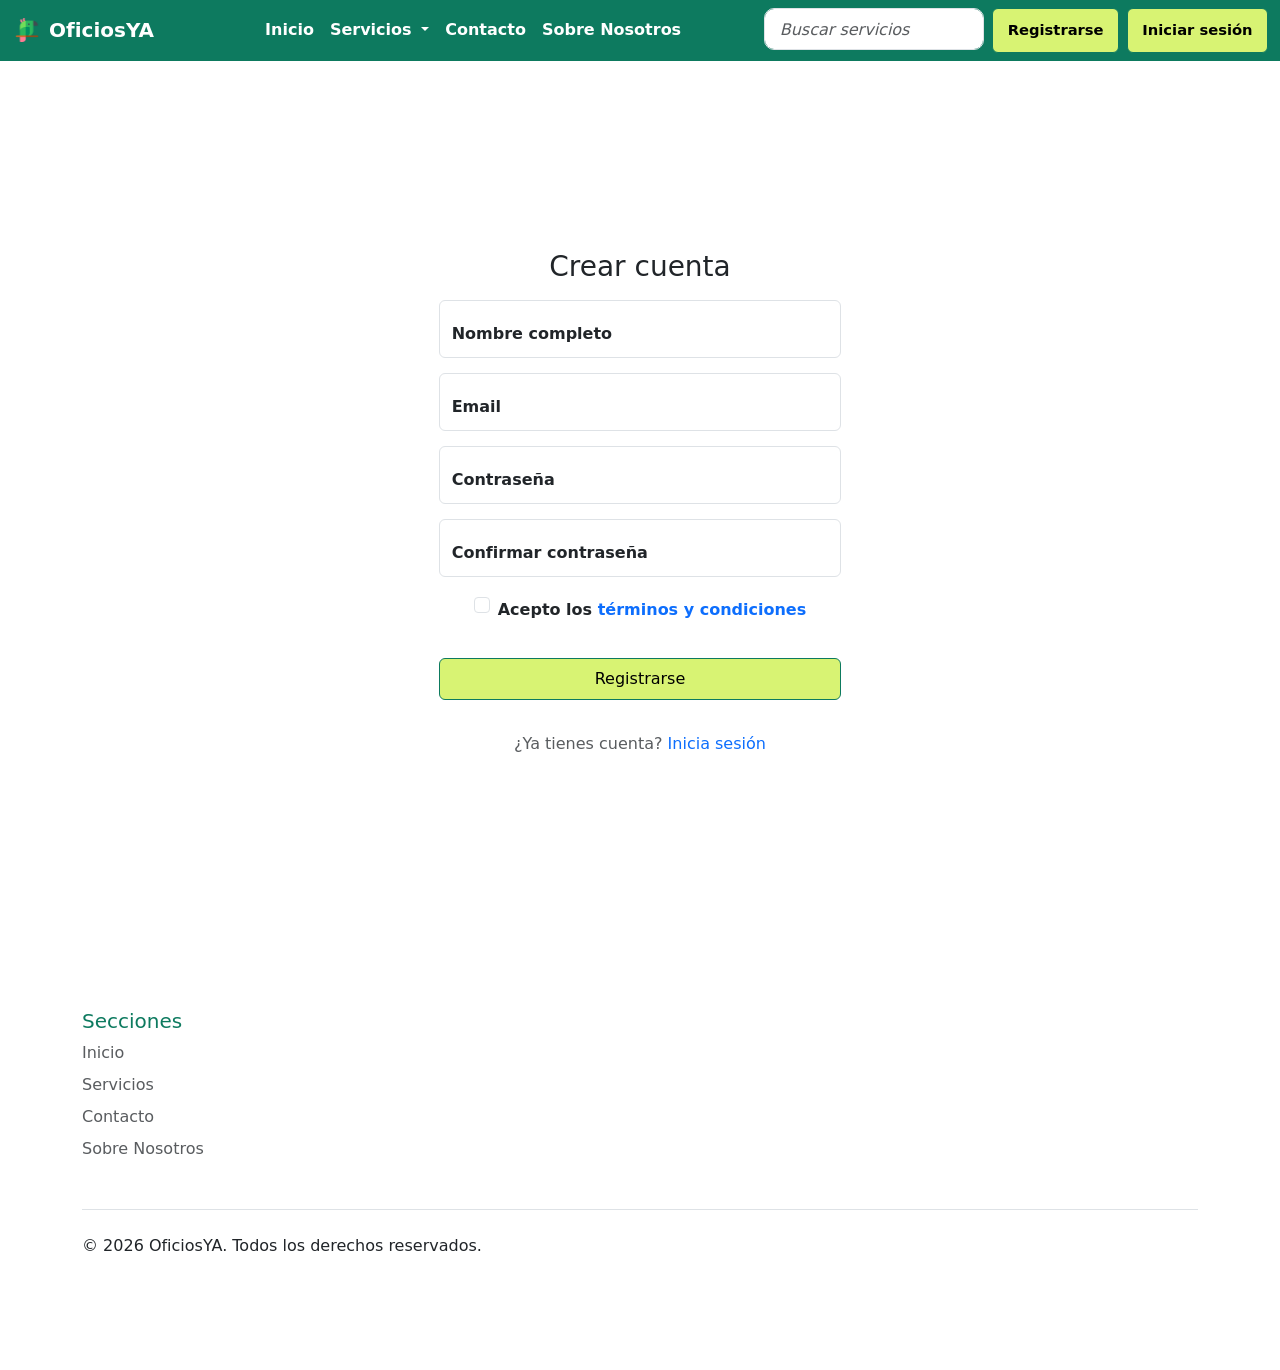
<file: signup.html>
<!DOCTYPE html>
<html lang="es">

<head>
  <meta charset="UTF-8">
  <meta name="viewport" content="width=device-width, initial-scale=1.0">

  <title>Encuentra trabajadores | OficiosYA</title>
  <meta name="description"
    content="Encuentra trabajadores calificados para tus proyectos en OficiosYA. Conecta con profesionales confiables y eficientes en tu área.">
  <meta name="robots" content="index, follow">
  <link rel="canonical" href="https://oficiosya.com">
  <link href="https://cdn.jsdelivr.net/npm/bootstrap@5.3.8/dist/css/bootstrap.min.css" rel="stylesheet"
    integrity="sha384-sRIl4kxILFvY47J16cr9ZwB07vP4J8+LH7qKQnuqkuIAvNWLzeN8tE5YBujZqJLB" crossorigin="anonymous">
  <meta property="og:type" content="website">
  <meta property="og:title" content="Encuentra trabajadores | OficiosYA">
  <meta property="og:description"
    content="Encuentra trabajadores calificados para tus proyectos en OficiosYA. Conecta con profesionales confiables y eficientes en tu área.">
  <meta property="og:image" content="https://oficiosya.com/imagenes/compartir-seo.jpg">
  <meta property="og:url" content="https://oficiosya.com">

  <script type="application/ld+json">
    {
      "@context": "https://schema.org",
      "@type": "HomeAndConstructionBusiness",
      "name": "OficiosYA",
      "image": "https://oficiosya.com/imagenes/logo.jpg",
      "@id": "https://oficiosya.com",
      "url": "https://oficiosya.com",
      "telephone": "+543811234567",
      "priceRange": "$$",
      "address": {
        "@type": "PostalAddress",
        "addressRegion": "Tucumán",
        "postalCode": "4000",
        "addressCountry": "AR"
      },
      "hasOfferCatalog": {
        "@type": "OfferCatalog",
        "name": "Servicios de Reparación y Mantenimiento",
        "itemListElement": [
          {
            "@type": "Offer",
            "itemOffered": {
              "@type": "Service",
              "name": "Plomería",
              "serviceType": "Plumber",
              "description": "Reparación de filtraciones, destapes de cañerías e instalación de griferías."
            }
          },
          {
            "@type": "Offer",
            "itemOffered": {
              "@type": "Service",
              "name": "Instalaciones de Gas",
              "serviceType": "Gasfitter",
              "description": "Detección de fugas, habilitaciones e instalación de estufas y calefones por gasista matriculado."
            }
          },
          {
            "@type": "Offer",
            "itemOffered": {
              "@type": "Service",
              "name": "Albañilería y Reformas",
              "serviceType": "Mason",
              "description": "Arreglos de mampostería, colocación de cerámicos y revoques."
            }
          },
          {
            "@type": "Offer",
            "itemOffered": {
              "@type": "Service",
              "name": "Electricidad",
              "serviceType": "Electrician",
              "description": "Reparación de instalaciones eléctricas, iluminación y mantenimiento de tableros."
            }
          },
          {
            "@type": "Offer",
            "itemOffered": {
              "@type": "Service",
              "name": "Carpintería y Ebanistería",
              "serviceType": "Carpenter",
              "description": "Fabricación y reparación de muebles, puertas y ventanas de madera."
            }
          },
          {
            "@type": "Offer",
            "itemOffered": {
              "@type": "Service",
              "name": "Pintura y Decoración",
              "serviceType": "Painter",
              "description": "Pintura de interiores y exteriores, decoración y acabados."
            }
          },
          {
            "@type": "Offer",
            "itemOffered": {
              "@type": "Service",
              "name": "Jardinería y Paisajismo",
              "serviceType": "Gardener",
              "description": "Mantenimiento de jardines, diseño de paisajes y cuidado de plantas."
            }
          },
          {
            "@type": "Offer",
            "itemOffered": {
              "@type": "Service",
              "name": "Limpieza y Mantenimiento",
              "serviceType": "CleaningService",
              "description": "Servicios de limpieza profesional para hogares y oficinas."
            }
          },
          {
            "@type": "Offer",
            "itemOffered": {
              "@type": "Service",
              "name": "Mudanzas y Transporte",
              "serviceType": "MovingCompany",
              "description": "Servicios de mudanza, transporte de muebles y logística."
            }
          },
          {
            "@type": "Offer",
            "itemOffered": {
              "@type": "Service",
              "name": "Cerrajería",
              "serviceType": "Locksmith",
              "description": "Apertura de cerraduras, duplicado de llaves y reparación de sistemas de seguridad."
            }
          },
          {
            "@type": "Offer",
            "itemOffered": {
              "@type": "Service",
              "name": "Aire Acondicionado y Climatización",
              "serviceType": "HVACService",
              "description": "Instalación, mantenimiento y reparación de sistemas de aire acondicionado y calefacción."
            }
          }
        ]
      }
    }
</script>

  <link rel="preconnect" href="https://fonts.googleapis.com">
  <link rel="preconnect" href="https://fonts.gstatic.com" crossorigin>
  <link
    href="https://fonts.googleapis.com/css2?family=Inter:ital,opsz,wght@0,14..32,100..900;1,14..32,100..900&display=swap"
    rel="stylesheet">
  <link rel="stylesheet" href="style.css">
</head>

<body>
  <div id="header-global"></div>

  <main class="d-flex align-items-center justify-content-center min-vh-100 py-5">
    <div class="row w-100 justify-content-center">
      <div class="col-11 col-sm-8 col-md-6 col-lg-4">

        <form class="text-center w-100" novalidate>
          <h1 class="h3 mb-3 fw-normal">Crear cuenta</h1>

          <div class="form-floating mb-2 text-start w-100">
            <input type="text" class="form-control w-100" id="floatingName" placeholder="Juan Pérez">
            <label for="floatingName">Nombre completo</label>
            <div class="invalid-feedback" id="errorName"></div>
          </div>

          <div class="form-floating mb-2 text-start w-100">
            <input type="email" class="form-control w-100" id="floatingEmail" placeholder="name@example.com">
            <label for="floatingEmail">Email</label>
            <div class="invalid-feedback" id="errorEmail"></div>
          </div>

          <div class="form-floating mb-2 text-start w-100">
            <input type="password" class="form-control w-100" id="floatingNewPassword" placeholder="Contraseña">
            <label for="floatingNewPassword">Contraseña</label>
            <div class="invalid-feedback" id="errorPassword"></div>
          </div>

          <div class="form-floating mb-3 text-start w-100">
            <input type="password" class="form-control w-100" id="floatingConfirmPassword"
              placeholder="Repetir contraseña">
            <label for="floatingConfirmPassword">Confirmar contraseña</label>
            <div class="invalid-feedback" id="errorConfirmPassword"></div>
          </div>

          <div class="form-check d-flex justify-content-center gap-2 mb-1">
            <input class="form-check-input" type="checkbox" value="terms" id="checkTerms">
            <label class="form-check-label" for="checkTerms">
              Acepto los <a href="#" class="text-decoration-none">términos y condiciones</a>
            </label>
          </div>
          <div class="text-danger small mb-3" id="errorTerms"></div>

          <button class="btn btn-primary w-100 py-2 mb-3" type="submit">Registrarse</button>

          <div id="registro-estado" class="mb-3"></div>

          <p class="text-body-secondary">
            ¿Ya tienes cuenta? <a href="/login.html" class="text-decoration-none">Inicia sesión</a>
          </p>
        </form>

      </div>
    </div>
  </main>

  <div id="footer-global"></div>

  <script src="https://cdn.jsdelivr.net/npm/bootstrap@5.3.8/dist/js/bootstrap.bundle.min.js"
    integrity="sha384-FKyoEForCGlyvwx9Hj09JcYn3nv7wiPVlz7YYwJrWVcXK/BmnVDxM+D2scQbITxI"
    crossorigin="anonymous"></script>
  <script src="javascript/main.js"></script>
  <script src="javascript/script.js"></script>
</body>

</html>
</file>
<file: style.css>
:root {
  --color-primario: #0d7a5f;
  --color-secundario: #d8f373;
  --color-fondo-buscador: #fffce4;
  --color-fondo-footer: #67727e;
  --color-blanco: #ffffff;
  --color-negro: #000000;
  --color-placeholder: #999999;
  --color-overlay: rgba(0, 0, 0, 0.35);
}

label {
  font-size: 16px;
  font-weight: bold;
  display: block;
  margin-top: 5px;
  margin-bottom: 5px;
}
input[type="text"],
input[type="email"],
input[type="password"],
input[type="search"] {
  width: 25%;
  padding: 10px 15px;
  margin-bottom: 15px;
  font-size: 16px;
  box-sizing: border-box;
}
input::placeholder {
  color: #999999;
  font-style: italic;
}
button {
  padding: 16px;
  margin-top: 15px;
  margin-bottom: 15px;
  font-size: 16px;
  font-weight: 600;
}

#principal {
  grid-template-columns: 1fr 3fr 1fr;
  align-items: center;
  width: 100%;
}

#principal > div:first-child {
  text-align: center;
}

#principal > div:last-child {
  text-align: center;
}

#titulo-servicios {
  text-align: center;
  margin: 20px 0;
  color: white;
  background-color: #0d7a5f;
}

.card-body {
  padding: 20px;
  text-align: center;
  color: white;
  background-color: #0d7a5f;
}

.navbar-brand {
  justify-self: start;
}

.navbar {
  background-color: #0d7a5f;
}

.navbar .container-fluid {
  gap: 0.75rem;
}

.navbar .navbar-collapse {
  width: 100%;
}

.navbar .navbar-nav {
  white-space: nowrap;
}

.navbar .nav-item,
.navbar .nav-link,
.navbar .dropdown-toggle,
.navbar .btn {
  white-space: nowrap;
}

.navbar form[role="search"] {
  width: 220px;
  min-width: 180px;
  margin: 0;
  flex-shrink: 0;
}

.navbar form[role="search"] .form-control {
  width: 100%;
  height: 42px;
  padding: 0.7rem 0.9rem;
  font-size: 1rem;
  border-radius: 10px;
  margin: 0;
}

.navbar .btn {
  padding: 0.65rem 0.9rem;
  font-size: 0.92rem;
  margin: 0;
}

.navbar .d-flex.gap-2 {
  gap: 0.5rem !important;
}

.navbar .d-flex.gap-2 > * {
  flex-shrink: 0;
}

.navbar-toggler {
  margin-right: 0.5rem;
}

.navbar-collapse.show .d-flex.gap-2,
.navbar-collapse.collapsing .d-flex.gap-2 {
  display: flex;
  flex-direction: column;
  align-items: stretch;
  gap: 0.75rem !important;
  width: 100%;
}

.navbar-collapse.show form[role="search"],
.navbar-collapse.collapsing form[role="search"] {
  width: 100%;
  min-width: 0;
  margin: 0;
}

.navbar-collapse.show .btn,
.navbar-collapse.collapsing .btn {
  width: 100%;
  text-align: center;
}

.btn-primary {
  color: #000000;
  background-color: #d8f373;
  border-color: #0d7a5f;
}

.card-overlay-main {
  position: relative;
  width: 100%;
  max-width: 700px;
  height: 400px;
  overflow: hidden;
  margin: 0 auto;
  border-radius: 10px;
}

.card-overlay-main img {
  width: 100%;
  height: 100%;
  object-fit: cover;
  filter: blur(5px);
  transform: scale(1.05);
}

.card-overlay-main {
  height: 400px;
}

.card-overlay-main img {
  object-fit: cover;
  filter: blur(5px);
  transform: scale(1.05);
}

.forma-derecha {
  width: 250px;
}

.overlay {
  position: absolute;
  inset: 0;
  background: rgba(0, 0, 0, 0.35);
}

.text-overlay {
  position: absolute;
  top: 0;
  left: 0;
  width: 100%;
  height: 100%;
  display: flex;
  flex-direction: column;
  justify-content: center;
  align-items: center;
  color: #ffffff;
  text-align: center;
  padding: 20px;
}

.text-overlay a {
  color: white;
  text-decoration: none;
  background-color: #0d7a5f;
  border-color: #0d7a5f;
  display: inline-block;
  border-radius: 20px;
  padding: 10px 20px;
}

.container .row {
  background-color: #ffffff;
}
.container .row h5 {
  color: #0d7a5f;
}

/*@media (max-width: 992px) {
  .section-logo {
    flex-wrap: wrap;
    margin: 10px 20px;
  }

  .section-logo .a1 {
    margin: 10px 10px 10px 0;
  }

  #servicios {
    grid-template-columns: repeat(2, 1fr);
  }
}

@media (max-width: 768px) {
  .logo {
    font-size: 1.8rem;
  }
  .navbar ul {
    flex-wrap: wrap;
    gap: 12px;
    padding: 12px 10px;
  }

  input[type="text"],
  input[type="email"],
  input[type="password"],
  input[type="search"],
  textarea {
    width: 70%;
  }

  #servicios {
    grid-template-columns: 1fr 1fr;
    padding: 15px;
    gap: 15px;
  }
}
@media (max-width: 480px) {
  .header {
    padding: 10px;
  }

  .section-logo {
    flex-direction: column;
    align-items: flex-start;
    margin: 10px;
  }

  .section-logo .a1,
  .section-logo .a2 {
    margin: 5px 0;
    width: 100%;
    text-align: center;
  }
  .navbar ul {
    flex-direction: column;
    gap: 10px;
    padding: 15px 0;
  }

  #servicios {
    grid-template-columns: 1fr;
    padding: 10px;
  }

  .text-overlay {
    padding: 10px;
  }
  .text-overlay h1,
  .text-overlay h2 {
    font-size: 1.4rem;
  }

  input[type="text"],
  input[type="email"],
  input[type="password"],
  input[type="search"],
  textarea {
    width: 90%;
  }

  button {
    width: 90%;
  }

  footer {
    padding: 15px 10px;
    font-size: 0.9rem;
      }
}
@media (min-width: 992px) {
  .navbar-nav {
    left: 50%;
  }
}
body {
  max-width: 100%;
  overflow-x: hidden;
  font-family: 'inter', sans-serif;
  box-sizing: border-box;
  padding: 0;
  margin: 0;
}
footer{
    text-align: center;
    color: #FFFFFFFF;
    background-color: #67727E;
    box-sizing: border-box;
    margin: 0;
    padding: 20px;
}
    textarea {
  width: 25%;
  max-width: 500px;
  height: 150px;
  resize: none;
}
textarea::placeholder {
  color: #999999;
  font-style: italic;
  font-size: 16px;
}
  article {
  background-color: #ffffff;
  padding: 20px;
  box-shadow: 0 2px 8px rgba(0, 0, 0, 0.05);
}
  #servicios {
    display: flex;
    flex-wrap: wrap;
    grid-template-columns: repeat(3, 1fr);
  gap: 20px;
  padding: 20px;
  margin: 0;
}
  #servicios .servicio {
  display: flex;
  grid-template-rows: repeat(3, 1fr);
  flex-direction: column;
  text-align: center;
  gap: 20px;
  color: white;
  padding: 20px;
  margin: 10px;
  border-radius: 10px;
}
#buscador {
  text-align: center;
  margin: 0;
  padding: 20px;
  background-color: #fffce4;
}
  .navbar-grid {
  display: grid;
  grid-template-columns: 1fr auto 1fr;
  align-items: center;
}
  .navbar-buttons {
  justify-self: end;
}
  .servicio a {
  color: #000000;
  display: flex;
  justify-content: center;
  align-items: center;
  text-decoration: none;
  text-align: center;
  border: 2px solid white;
  border-radius: 20px;
  background-color: #d8f373;
}

.contenedor-formulario {
  max-width: 1200px;
  margin: auto;
  text-align: center;
}
  .form-signin {
  max-width: 330px;
}*/
</file>
